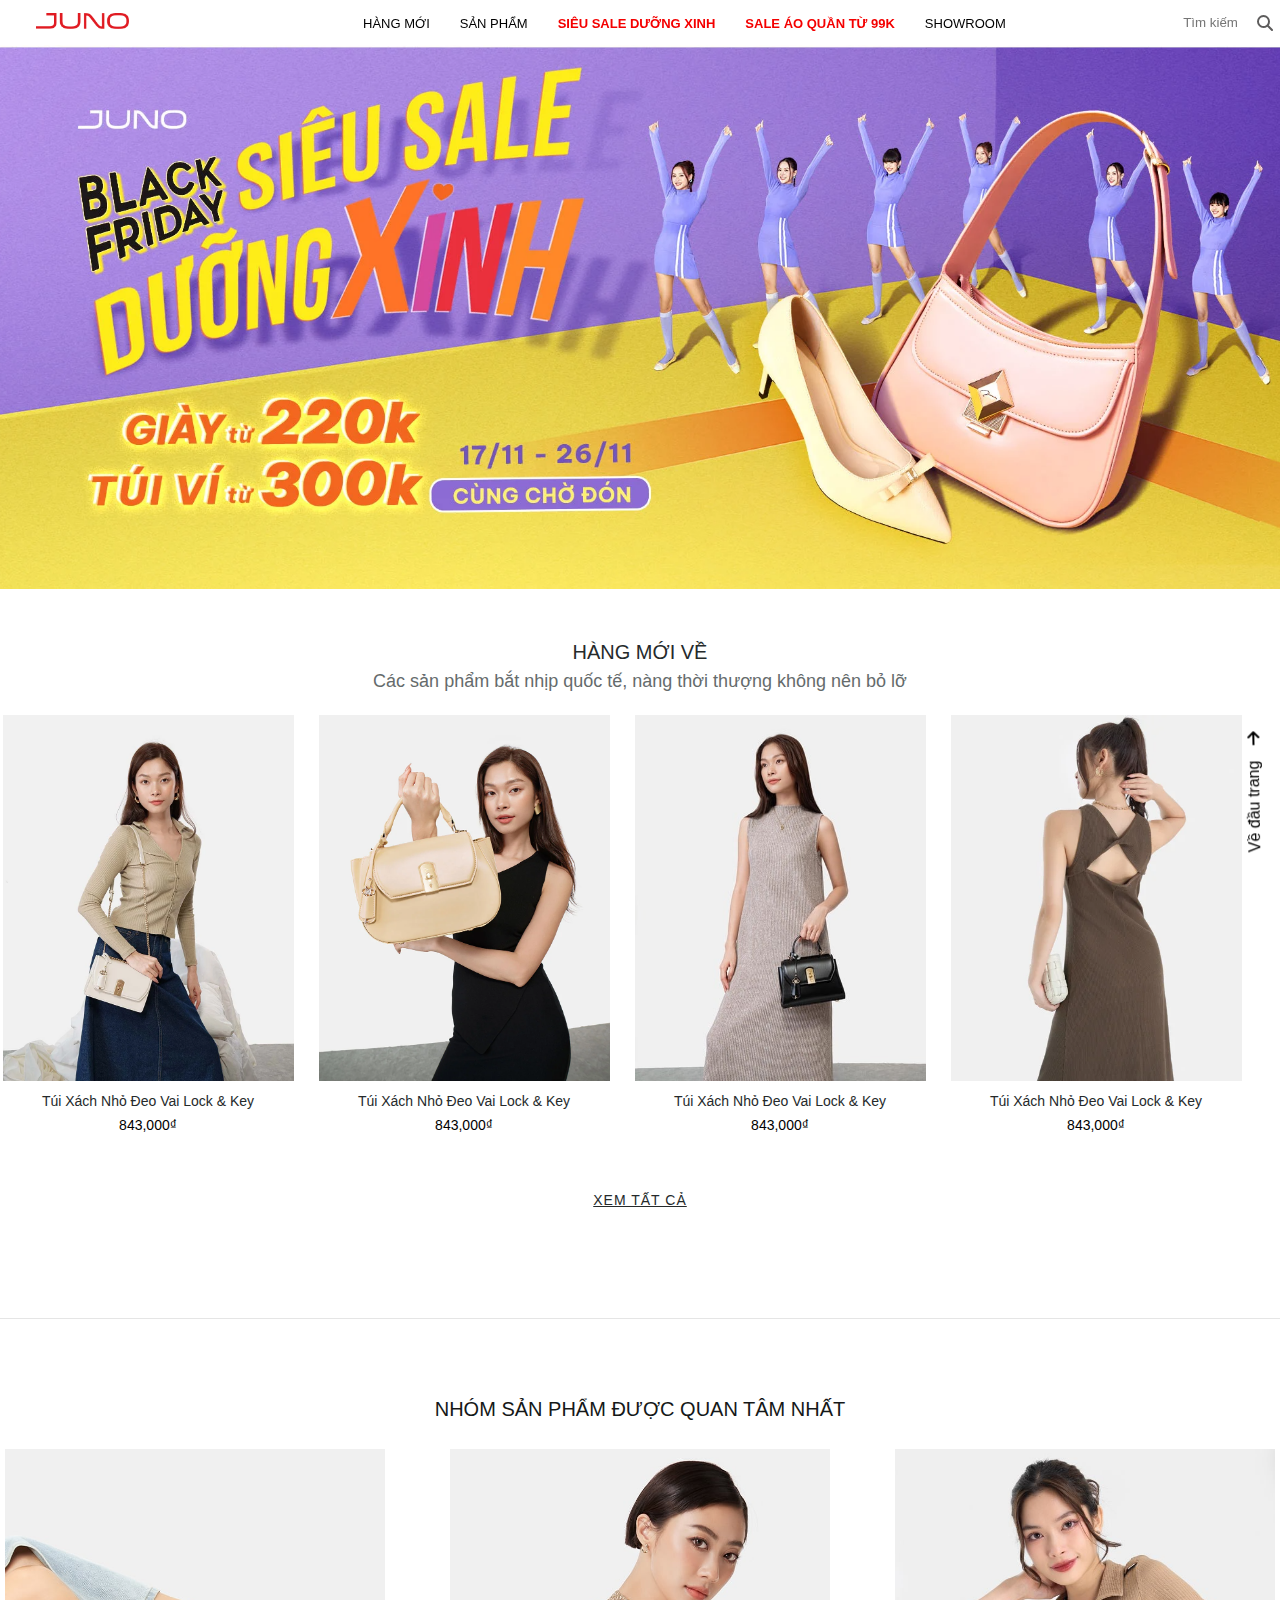
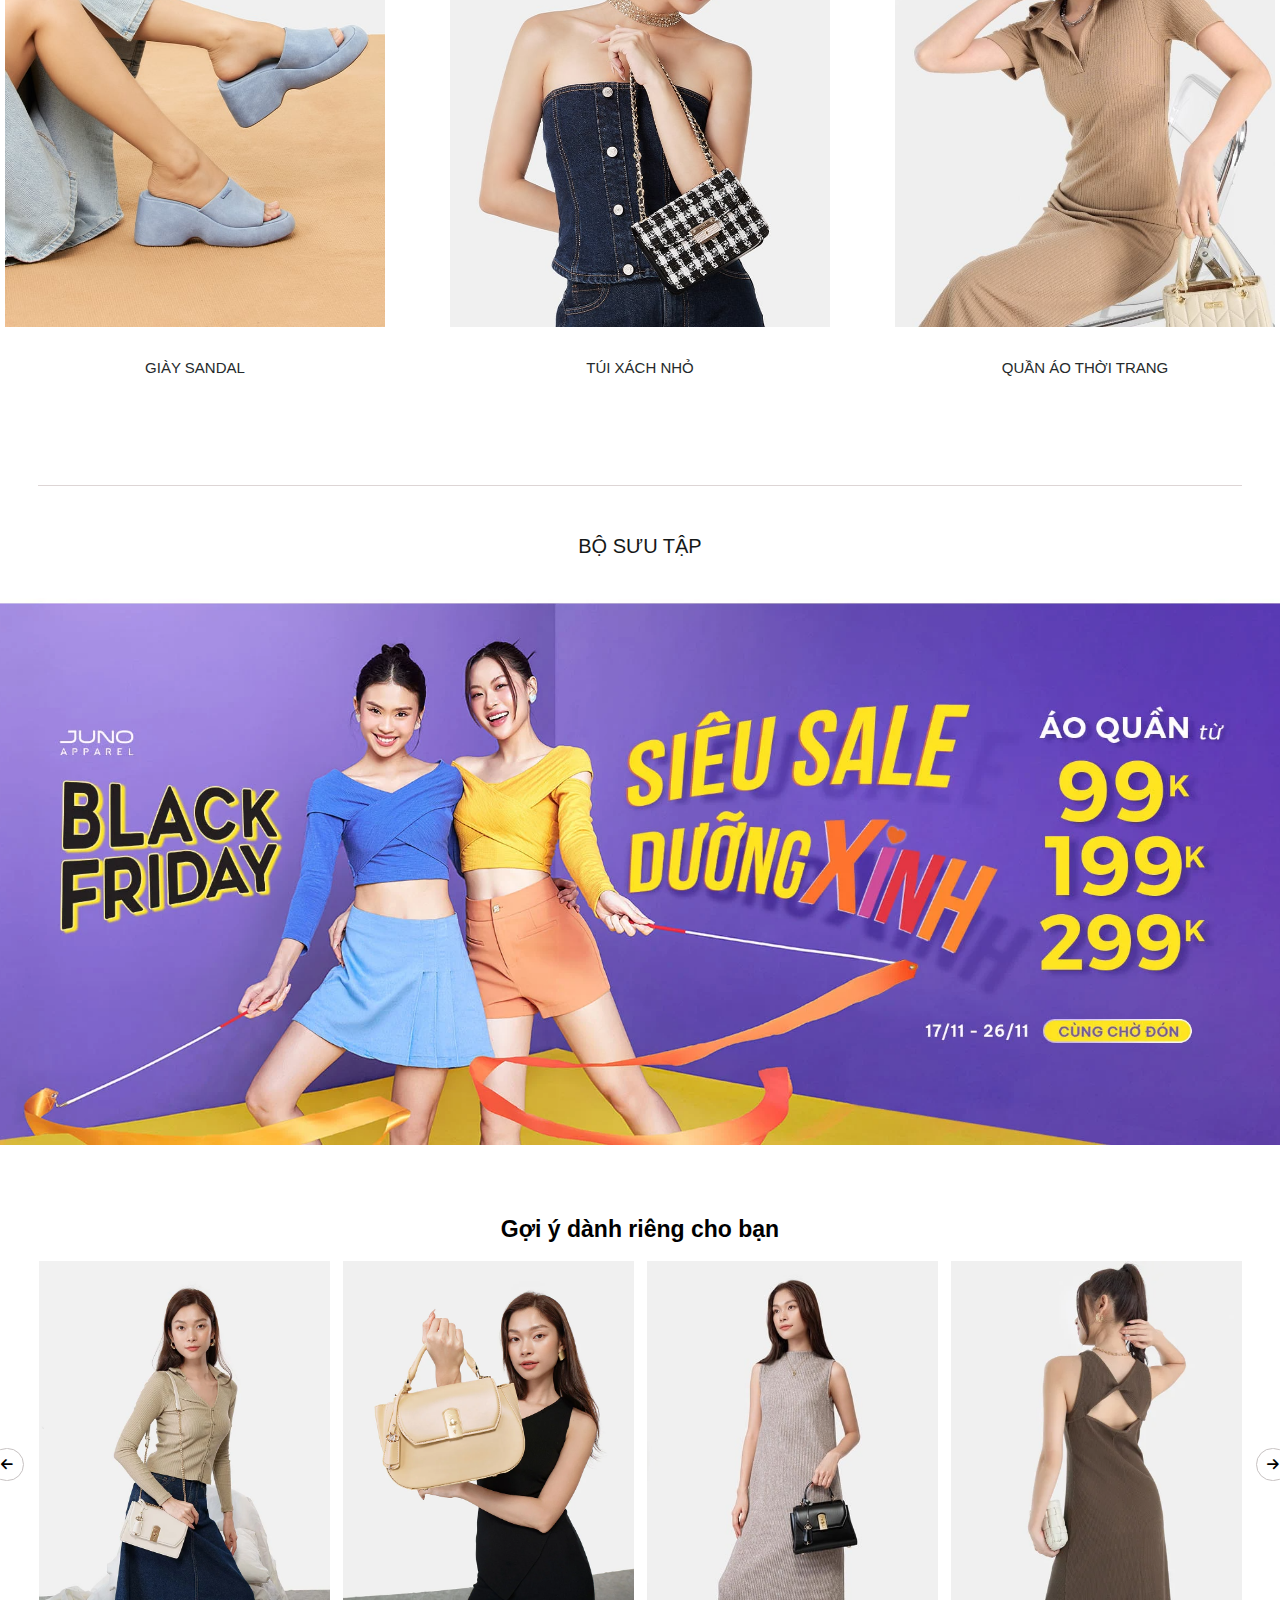
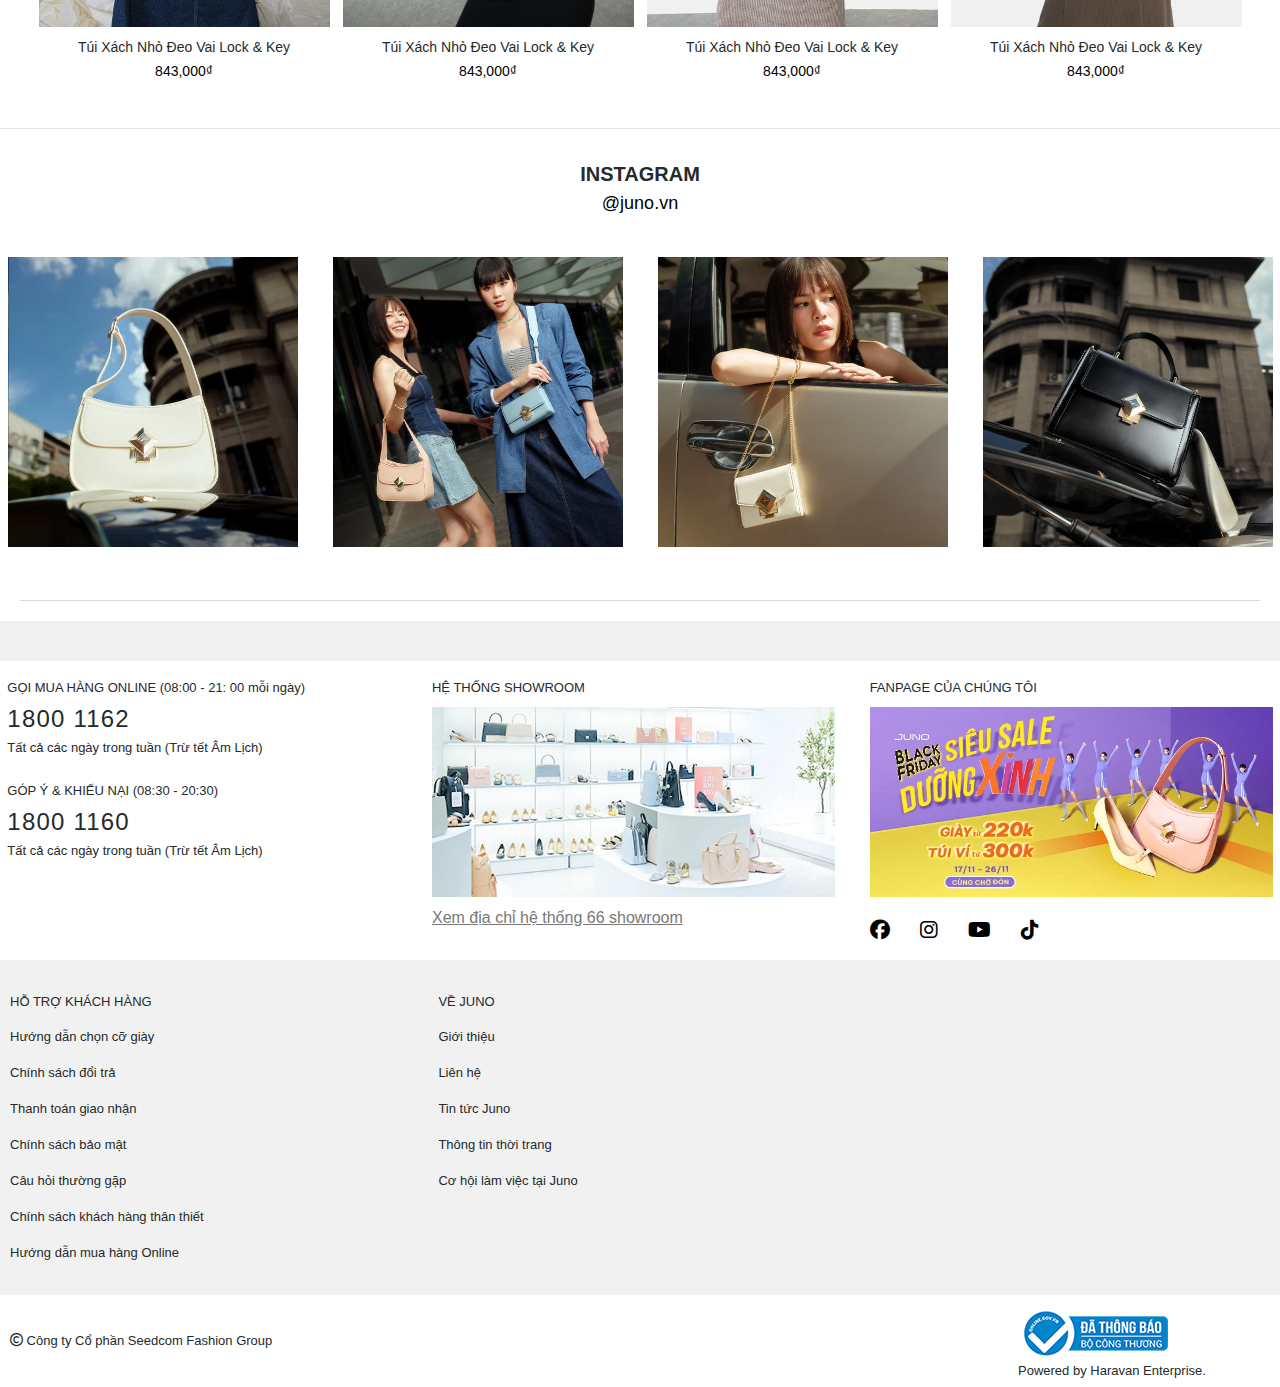
<file: index.html>
<!DOCTYPE html>
<html lang="en">

<head>
    <meta charset="UTF-8">
    <meta name="viewport" content="width=device-width, initial-scale=1.0">
    <link rel="stylesheet" href="public/css/reset.css">
    <link rel="stylesheet" href="public/css/global.css">
    <link rel="stylesheet" href="public/css/style.css">
    <script src="public/js/jquery.js"></script>
    <link rel="stylesheet" href="https://cdnjs.cloudflare.com/ajax/libs/font-awesome/6.4.2/css/all.min.css" />
    <title>Juno.vn</title>

</head>

<body>
    <div id="app">
        <div id="wp-header">
            <header class="d-flex container">
                <div class="logo-header">
                    <a href="index.html"><img src="public/image/logo.png" alt=""></a>
                </div>
                <menu>
                    <ul class="menu d-flex">
                        <li class="menu-item">
                            <a href="https://juno.vn/collections/giay?itm_source=homepage&itm_medium=menu&itm_campaign=normal&itm_content=giay&view=1"
                                class="menu-link">
                                Hàng mới
                            </a>
                        </li>
                        <li class="menu-item">
                            <a href="https://juno.vn/collections/giay?itm_source=homepage&itm_medium=menu&itm_campaign=normal&itm_content=giay&view=1"
                                class="menu-link">
                                Sản phẩm
                            </a>
                            <div class="wp-sub-menu">
                                <div class="sub-menu">
                                    <ul>
                                        <li>GIÀY</li>
                                        <li>Giày cao gót</li>
                                        <li>Giày xăng đan</li>
                                        <li>Giày Sneakers</li>
                                        <li>Giày búp bê</li>
                                        <li>Dép guốc</li>
                                    </ul>
                                    <ul>
                                        <li>TÚI</li>
                                        <li>Túi cỡ nhỏ</li>
                                        <li>Túi cỡ trung</li>
                                        <li>Balo</li>
                                        <li>Ví - Clutch</li>
                                    </ul>
                                    <ul>
                                        <li>PHỤ KIỆN</li>
                                        <li>Mắt kính</li>
                                        <li>Vớ</li>
                                    </ul>
                                    <ul>
                                        <li>QUẦN ÁO </li>
                                        <li>Đầm & Jumpsuit</li>
                                        <li>Áo</li>
                                        <li>Quần</li>
                                        <li>Váy</li>
                                        <li>Khoác</li>
                                    </ul>
                                    <ul>
                                        <li>BỘ SƯU TẬP</li>
                                        <li>Panorama Diamond</li>
                                        <li>Panorama City</li>
                                        <li>Lady Moon</li>
                                        <li>Feelin Fall</li>
                                        <li>Take Me To Summer</li>
                                        <li>Color Your Life</li>
                                        <li>BST Túi Ngôn Tình</li>
                                        <li>Versatile Beauty</li>
                                        <li>Shake It Up</li>
                                        <li>JoyFul</li>
                                        <li>Unstoppable New Year</li>
                                        <li>Sun Moon</li>
                                    </ul>
                                </div>
                                <div class="footer-sub-menu">
                                    Miễn phí giao hàng toàn quốc với hóa đơn từ 300.000 đồng | Thời gian đổi trả sản
                                    phẩm lên đến 30 ngày
                                </div>
                            </div>
                        </li>
                        <li class="menu-item">
                            <a href="sale-giay.html" class="menu-link">
                                Siêu sale dưỡng xinh
                            </a>
                        </li>
                        <li class="menu-item">
                            <a href="sale-ao.html" class="menu-link">
                                Sale áo quần từ 99K
                            </a>
                        </li>
                        <li class="menu-item">
                            <a href="https://juno.vn/collections/giay?itm_source=homepage&itm_medium=menu&itm_campaign=normal&itm_content=giay&view=1"
                                class="menu-link">
                                Showroom
                            </a>
                        </li>
                    </ul>
                </menu>
                <div class="wp-form-search">
                    <input type="text" name="search" id="search" placeholder="Tìm kiếm">
                    <i class="fa-solid fa-magnifying-glass"></i>
                </div>
                <div class="wp-tools">
                    <a href="/login.html">
                        <i class="fa-solid fa-user"></i>
                    </a>
                    <a href="https://juno.vn/cart">
                        <i class="fa-solid fa-cart-shopping"></i>
                    </a>
                </div>
            </header>
        </div>
        <div class="wp-content">

            <section class="homepage-banner">
                <div class="slideshow-container">
                    <div class="slide-banner-homepage fade">
                        <a
                            href="https://juno.vn/collections/giay?itm_source=homepage&itm_medium=menu&itm_campaign=normal&itm_content=giay&view=1">
                            <img src="public/image/banner-home-1.png">
                        </a>
                    </div>

                    <div class="slide-banner-homepage fade">
                        <a
                            href="https://juno.vn/collections/giay?itm_source=homepage&itm_medium=menu&itm_campaign=normal&itm_content=giay&view=1">
                            <img src="public/image/banner-home-2.png">
                        </a>
                    </div>

                    <div style="text-align:center">
                        <span class="dot"></span>
                        <span class="dot"></span>
                        <span class="dot"></span>
                    </div>
                </div>
            </section>

            <section class="wp-new-products d-flex">

                <div class="title-new-product">
                    <h2>HÀNG MỚI VỀ</h2>
                    <p>Các sản phẩm bắt nhịp quốc tế, nàng thời thượng không nên bỏ lỡ</p>
                </div>

                <div class="wp-list-product">
                    <ul class="list-product d-flex">
                        <li class="product-item d-flex">
                            <a href="https://juno.vn/products/giay-cao-got-trang-tri-no">
                                <img src="public/image/demo-product-1.png" alt="" class="product-thumb">
                            </a>
                            <div class="sub-title">
                                <div class="product-name">
                                    Túi Xách Nhỏ Đeo Vai Lock & Key
                                </div>
                                <div class="price">
                                    843,000₫
                                </div>
                                <ul class="types-product">
                                    <li>
                                        <img src="public/image/type-1.png" alt="">
                                    </li>
                                    <li>
                                        <img src="public/image/type-2.png" alt="">
                                    </li>
                                    <li>
                                        <img src="public/image/type-3.png" alt="">
                                    </li>
                                </ul>
                                <div class="buy-now"><a href="">MUA NGAY</a></div>
                            </div>
                            <div class="new-product-ab">Hàng mới</div>
                        </li>
                        <li class="product-item d-flex">
                            <a href="https://juno.vn/products/giay-cao-got-trang-tri-no">
                                <img src="public/image/demo-product-2.png" alt="" class="product-thumb">
                            </a>
                            <div class="sub-title">
                                <div class="product-name">
                                    Túi Xách Nhỏ Đeo Vai Lock & Key
                                </div>
                                <div class="price">
                                    843,000₫
                                </div>
                                <ul class="types-product">
                                    <li>
                                        <img src="public/image/type-1.png" alt="">
                                    </li>
                                    <li>
                                        <img src="public/image/type-2.png" alt="">
                                    </li>
                                    <li>
                                        <img src="public/image/type-3.png" alt="">
                                    </li>
                                </ul>
                                <div class="buy-now"><a href="">MUA NGAY</a></div>
                            </div>
                            <div class="new-product-ab">Hàng mới</div>
                        </li>
                        <li class="product-item d-flex">
                            <a href="https://juno.vn/products/giay-cao-got-trang-tri-no">
                                <img src="public/image/demo-product-3.png" alt="" class="product-thumb">
                            </a>
                            <div class="sub-title">
                                <div class="product-name">
                                    Túi Xách Nhỏ Đeo Vai Lock & Key
                                </div>
                                <div class="price">
                                    843,000₫
                                </div>
                                <ul class="types-product">
                                    <li>
                                        <img src="public/image/type-1.png" alt="">
                                    </li>
                                    <li>
                                        <img src="public/image/type-2.png" alt="">
                                    </li>
                                    <li>
                                        <img src="public/image/type-3.png" alt="">
                                    </li>
                                </ul>
                                <div class="buy-now"><a href="">MUA NGAY</a></div>
                            </div>

                            <div class="new-product-ab">Hàng mới</div>
                        </li>
                        <li class="product-item d-flex">
                            <a href="https://juno.vn/products/giay-cao-got-trang-tri-no">
                                <img src="public/image/demo-product-4.png" alt="" class="product-thumb">
                            </a>
                            <div class="sub-title">
                                <div class="product-name">
                                    Túi Xách Nhỏ Đeo Vai Lock & Key
                                </div>
                                <div class="price">
                                    843,000₫
                                </div>
                                <ul class="types-product">
                                    <li>
                                        <img src="public/image/type-1.png" alt="">
                                    </li>
                                    <li>
                                        <img src="public/image/type-2.png" alt="">
                                    </li>
                                    <li>
                                        <img src="public/image/type-3.png" alt="">
                                    </li>
                                </ul>
                                <div class="buy-now"><a href="">MUA NGAY</a></div>
                            </div>
                            <div class="new-product-ab">Hàng mới</div>
                        </li>
                    </ul>
                </div>
                <div class="btn-view-all">
                    <a href="">Xem tất cả</a>
                </div>
            </section>

            <section class="wp-interest-products d-flex">
                <div class="title-interest">
                    <h2>NHÓM SẢN PHẨM ĐƯỢC QUAN TÂM NHẤT</h2>
                </div>
                <ul class="list-interest-products d-flex">
                    <li class="item-interest-products">
                        <a href="">
                            <img src="public/image/giay-sandal.png" alt="">
                        </a>
                        <div class="name">
                            GIÀY SANDAL
                        </div>
                    </li>
                    <li class="item-interest-products">
                        <a href="">
                            <img src="public/image/tui-xach-nho.png" alt="">
                        </a>
                        <div class="name">
                            TÚI XÁCH NHỎ
                        </div>
                    </li>
                    <li class="item-interest-products">
                        <a href="">
                            <img src="public/image/quan-ao-thoi-trang.png" alt="">
                        </a>
                        <div class="name">
                            QUẦN ÁO THỜI TRANG
                        </div>
                    </li>
                </ul>
            </section>

            <section class="collection">
                <h2>BỘ SƯU TẬP</h2>
                <a href=""><img src="public/image/banner-home-2.png" alt=""></a>
            </section>

            <section class="wp-new-products suggest d-flex">
                <div class="title-new-product suggest-title">
                    <h2>Gợi ý dành riêng cho bạn</h2>
                </div>

                <div class="wp-list-product">
                    <ul class="list-product d-flex">
                        <li class="product-item">
                            <a href="">
                                <img src="public/image/demo-product-1.png" alt="" class="product-thumb">
                            </a>
                            <div class="product-name">
                                Túi Xách Nhỏ Đeo Vai Lock & Key
                            </div>
                            <div class="price">
                                843,000₫
                            </div>
                            <ul class="types-product">
                                <li>
                                    <img src="public/image/type-1.png" alt="">
                                </li>
                                <li>
                                    <img src="public/image/type-2.png" alt="">
                                </li>
                                <li>
                                    <img src="public/image/type-3.png" alt="">
                                </li>
                            </ul>
                            <div class="buy-now"><a href="">Xem chi tiết</a></div>

                        </li>
                        <li class="product-item">
                            <a href="">
                                <img src="public/image/demo-product-2.png" alt="" class="product-thumb">
                            </a>
                            <div class="product-name">
                                Túi Xách Nhỏ Đeo Vai Lock & Key
                            </div>
                            <div class="price">
                                843,000₫
                            </div>
                            <ul class="types-product">
                                <li>
                                    <img src="public/image/type-1.png" alt="">
                                </li>
                                <li>
                                    <img src="public/image/type-2.png" alt="">
                                </li>
                                <li>
                                    <img src="public/image/type-3.png" alt="">
                                </li>
                            </ul>
                            <div class="buy-now"><a href="">Xem chi tiết</a></div>

                        </li>
                        <li class="product-item">
                            <a href="">
                                <img src="public/image/demo-product-3.png" alt="" class="product-thumb">
                            </a>
                            <div class="product-name">
                                Túi Xách Nhỏ Đeo Vai Lock & Key
                            </div>
                            <div class="price">
                                843,000₫
                            </div>
                            <ul class="types-product">
                                <li>
                                    <img src="public/image/type-1.png" alt="">
                                </li>
                                <li>
                                    <img src="public/image/type-2.png" alt="">
                                </li>
                                <li>
                                    <img src="public/image/type-3.png" alt="">
                                </li>
                            </ul>
                            <div class="buy-now"><a href="">Xem chi tiết</a></div>

                        </li>
                        <li class="product-item">
                            <a href="">
                                <img src="public/image/demo-product-4.png" alt="" class="product-thumb">
                            </a>
                            <div class="product-name">
                                Túi Xách Nhỏ Đeo Vai Lock & Key
                            </div>
                            <div class="price">
                                843,000₫
                            </div>
                            <ul class="types-product">
                                <li>
                                    <img src="public/image/type-1.png" alt="">
                                </li>
                                <li>
                                    <img src="public/image/type-2.png" alt="">
                                </li>
                                <li>
                                    <img src="public/image/type-3.png" alt="">
                                </li>
                            </ul>
                            <div class="buy-now"><a href="">Xem chi tiết</a></div>

                        </li>
                    </ul>

                </div>

                <div class="btn-next-prev">
                    <button class="btn-prev">
                        <i class="fa-solid fa-arrow-left"></i>
                    </button>
                    <button class="btn-next">
                        <i class="fa-solid fa-arrow-right"></i>
                    </button>
                </div>


            </section>

            <section class="instagram d-flex">
                <div class="head-ig">
                    <h2>INSTAGRAM</h2>
                    <p>@juno.vn</p>
                </div>
                <ul>
                    <li>
                        <a href="">
                            <img src="public/image/ig-1.png" alt="">
                        </a>
                    </li>
                    <li>
                        <a href="">
                            <img src="public/image/ig-2.png" alt="">
                        </a>
                    </li>
                    <li>
                        <a href="">
                            <img src="public/image/ig-3.png" alt="">
                        </a>
                    </li>
                    <li>
                        <a href="">
                            <img src="public/image/ig-4.png" alt="">
                        </a>
                    </li>
                </ul>
            </section>

        </div>
        <div id="wp-footer">
            <footer>
                <div class="head">

                </div>
                <div class="head-footer d-flex">
                    <div class="contact">
                        <ul>
                            <li>
                                <h3>GỌI MUA HÀNG ONLINE (08:00 - 21: 00 mỗi ngày)</h3>
                                <h1>1800 1162</h1>
                                <p>Tất cả các ngày trong tuần (Trừ tết Âm Lịch)</p>
                            </li>
                            <li>
                                <h3>GÓP Ý & KHIẾU NẠI (08:30 - 20:30)</h3>
                                <h1>1800 1160</h1>
                                <p>Tất cả các ngày trong tuần (Trừ tết Âm Lịch)</p>
                            </li>
                        </ul>
                    </div>
                    <div class="system">
                        <h2>HỆ THỐNG SHOWROOM</h2>
                        <a href=""><img src="public/image/he-thong-showroom.png" alt=""></a>
                        <a href="https://juno.vn/blogs/he-thong-cua-hang" target="_blank">Xem địa chỉ hệ thống 66
                            showroom</a>
                    </div>
                    <div class="fanpage">
                        <h2>FANPAGE CỦA CHÚNG TÔI</h2>
                        <a href=""><img src="public/image/fanpage-cua-chung-toi.png" alt=""></a>
                        <ul class="wp-social-media d-flex">
                            <li class="social-media-item"><a href="https://www.facebook.com/giayjuno" target="_blank">
                                    <i class="fa-brands fa-facebook"></i>
                                </a></li>
                            <li class="social-media-item"><a href="https://www.instagram.com/juno.vn/" target="_blank">
                                    <i class="fa-brands fa-instagram"></i>
                                </a></li>
                            <li class="social-media-item"><a href="https://www.youtube.com/user/JunoShoesVn"
                                    target="_blank">
                                    <i class="fa-brands fa-youtube"></i>
                                </a></li>
                            <li class="social-media-item"><a href="https://www.tiktok.com/@junoofficial"
                                    target="_blank">
                                    <i class="fa-brands fa-tiktok"></i>
                                </a></li>
                        </ul>
                    </div>
                </div>
                <div class="wp-body-footer">
                    <div class="body-footer container d-flex">
                        <div class="support">
                            <h2>HỖ TRỢ KHÁCH HÀNG</h2>
                            <ul class="d-flex">
                                <li><a href="">
                                        Hướng dẫn chọn cỡ giày</a></li>
                                <li><a href="">Chính sách đổi trả</a></li>
                                <li><a href="">Thanh toán giao nhận</a></li>
                                <li><a href=""> Chính sách bảo mật</a></li>
                                <li><a href="">Câu hỏi thường gặp</a></li>
                                <li><a href="">Chính sách khách hàng thân thiết</a></li>
                                <li><a href="">Hướng dẫn mua hàng Online</a></li>
                            </ul>
                        </div>
                        <div class="about">
                            <h2>VỀ JUNO</h2>
                            <ul class="d-flex">
                                <li><a href="">Giới thiệu</a></li>
                                <li><a href="">Liên hệ</a></li>
                                <li><a href="">Tin tức Juno</a></li>
                                <li><a href="">Thông tin thời trang</a></li>
                                <li><a href="">Cơ hội làm việc tại Juno</a></li>
                            </ul>
                        </div>
                        <div></div>
                    </div>
                </div>
                <div class="wp-copyright d-flex">
                    <div class="copyright">
                        <i class="fa-regular fa-copyright"></i>
                        Công ty Cổ phần Seedcom Fashion Group
                    </div>
                    <div class="certification">
                        <a href=""><img src="public/image/chung-chi.png" alt=""></a>
                        Powered by Haravan Enterprise.
                    </div>
                </div>
            </footer>
        </div>
        <div id="btn-top">
            <div>Về đầu trang</div>
            <i class="fa-solid fa-arrow-right"></i>
        </div>
        <script>
            //  SCROLL TOP
            $(window).scroll(function () {
                if ($(this).scrollTop() != 0) {
                    $('#btn-top').stop().fadeIn(150);
                } else {
                    $('#btn-top').stop().fadeOut(150);
                }
            });
            $('#btn-top').click(function () {
                $('body,html').stop().animate({ scrollTop: 0 }, 800);
            });
        </script>
    </div>

    <script src="./public/js/app.js"></script>
</body>

</html>
</file>
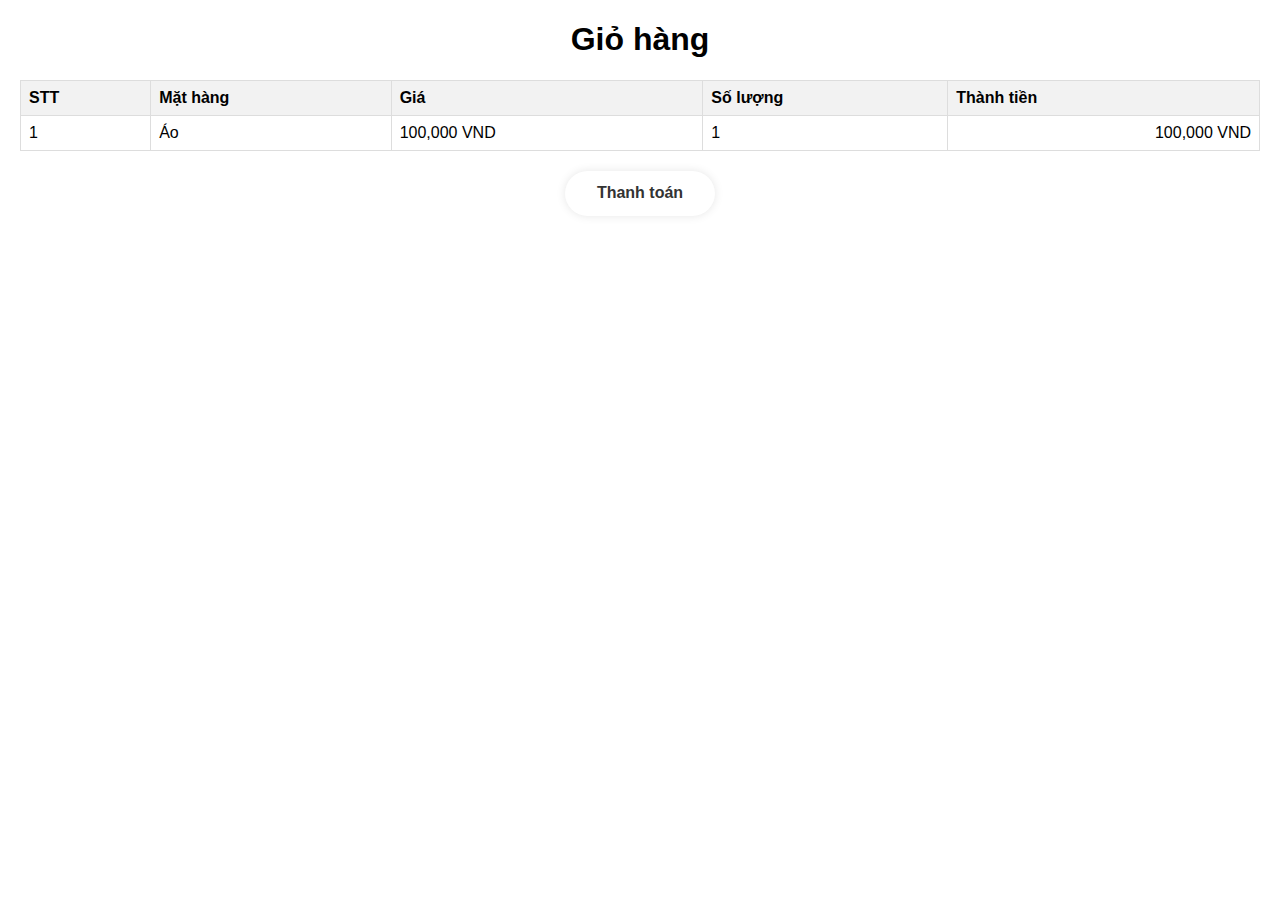
<file: formBuy.html>
<!DOCTYPE html>
<html lang="en">
<head>
    <meta charset="UTF-8">
    <meta name="viewport" content="width=device-width, initial-scale=1.0">
    <title>Shopping Cart</title>
    <style>
        body {
            font-family: 'Arial', sans-serif;
            margin: 20px;
        }

        h1 {
            text-align: center;
        }

        table {
            width: 100%;
            border-collapse: collapse;
            margin-top: 20px;
        }

        th, td {
            border: 1px solid #dddddd;
            text-align: left;
            padding: 8px;
        }

        th {
            background-color: #f2f2f2;
        }

        td:last-child {
            text-align: right;
        }

        .btn-container {
            text-align: center;
            margin-top: 20px;
        }

        .btn {
            width: 150px; 
            height: 45px;
            background: #fff;
            border: none;
            outline: none;
            border-radius: 40px;
            box-shadow: 0 0 10px rgba(0, 0, 0, .1);
            cursor: pointer;
            font-size: 16px;
            color: #333;
            font-weight: 600;
        }
    </style>
</head>
<body>
    <h1>Giỏ hàng</h1>
    <table>
        <tr>
            <th>STT</th>
            <th>Mặt hàng</th>
            <th>Giá</th>
            <th>Số lượng</th>
            <th>Thành tiền</th>
        </tr>
        <tr>
            <td>1</td>
            <td>Áo</td>
            <td>100,000 VND</td>
            <td>1</td>
            <td>100,000 VND</td>
        </tr>
    </table>

    <div class="btn-container">
        <button type="button" class="btn">Thanh toán</button>
    </div>
    
    <script>
    </script>
</body>
</html>
</file>
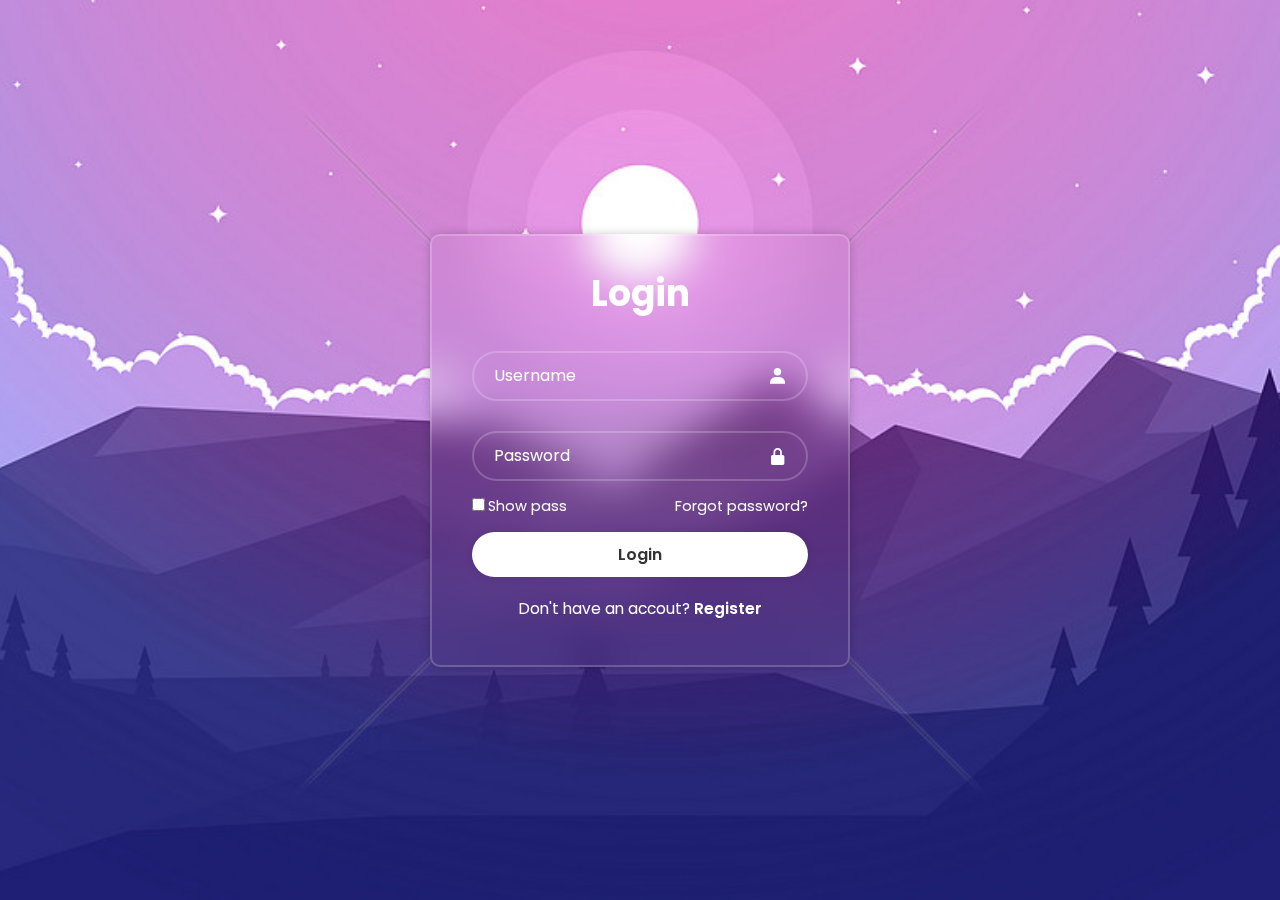
<file: login.html>
<!DOCTYPE html>
<html lang="en">
<head>
    <meta charset="UTF-8">
    <meta name="viewport" content="width=device-width, initial-scale=1.0">
    <title>Login</title>
    <link rel="stylesheet" href="public/css/login.css">
    <link href='https://unpkg.com/boxicons@2.1.4/css/boxicons.min.css' rel='stylesheet'>

</head>
<body>
    <div class="wrapper">
        <form action="">
            <h1>Login</h1>
            <div class="input-box">
                <input type="text" placeholder="Username" required>
                <i class='bx bxs-user'></i>
            </div>
            <div class="input-box">
                <input type="password" placeholder="Password" id="passwordInput" required>
                <i class='bx bxs-lock-alt'></i>

            </div>

            <div class="remember-forgot">
                <label for=""> <input type="checkbox" onchange="togglePasswordVisibility()">Show pass</label>
                <a href="#">Forgot password?</a>
            </div>

            <button type="submit" class="btn">Login</button>

            <div class="register-link">
                <p>Don't have an accout? <a href="/register.html" > Register</a></p>

            </div>
        </form>
    </div>
</body>
<script>
    function togglePasswordVisibility() {
        var passwordInput = document.getElementById('passwordInput');
        passwordInput.type = (passwordInput.type === 'password') ? 'text' : 'password';
    }

</script>
</html>
</file>
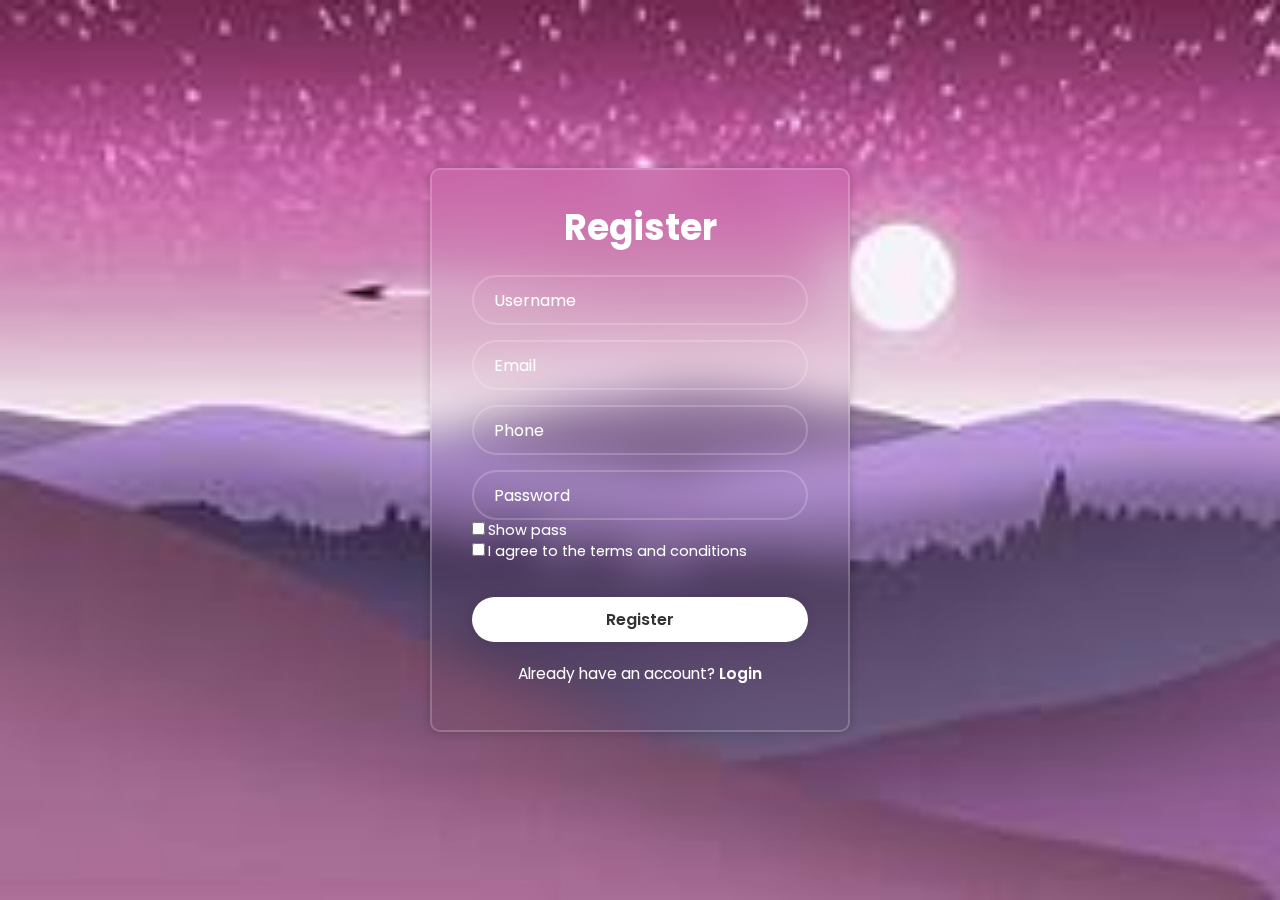
<file: register.html>
<!DOCTYPE html>
<html lang="en">
<head>
    <meta charset="UTF-8">
    <meta name="viewport" content="width=device-width, initial-scale=1.0">
    <title>Register</title>
    <link rel="stylesheet" href="https://fonts.googleapis.com/css2?family=Poppins:wght@100;200;300;400;500;600;700;800;900&display=swap">
    <style>
        * {
            margin: 0;
            padding: 0;
            box-sizing: border-box;
            font-family: "Poppins", sans-serif;
        }

        body {
            display: flex;
            justify-content: center;
            align-items: center;
            min-height: 100vh;
            background: url('/public/image/th.jpg') no-repeat;
            background-size: cover;
            background-position: center;
        }

        .wrapper {
            position: relative;
            width: 420px;
            background: transparent;
            border: 2px solid rgba(255, 255, 255, .2);
            backdrop-filter: blur(20px);
            box-shadow: 0 0 10px rgb(0 , 0, 0, .2);
            color: #fff;
            border-radius: 10px;
            padding: 30px 40px;
        }

        .wrapper h1 {
            font-size: 36px;
            text-align: center;
            margin-bottom: 20px;
        }

        .wrapper .input-box {
            width: 100%;
            height: 50px;
            margin: 15px 0;
            position: relative;
        }

        .input-box input {
            width: 100%;
            height: 100%;
            background: transparent;
            border: none;
            outline: none;
            border: 2px solid rgba(255, 255, 255, .2);
            border-radius: 40px;
            font-size: 16px;
            color: #fff;
            padding: 20px 45px 20px 20px;
        }

        .input-box input::placeholder {
            color: #fff;
        }

        .input-box i {
            position: absolute;
            right: 20px;
            top: 50%;
            transform: translateY(-50%);
            font-size: 20px;
            cursor: pointer;
        }

        .wrapper .remember-forgot {
            display: flex;
            justify-content: space-between;
            font-size: 14.5px;
            margin: -15px 0 15px;
        }

        .remember-forgot label input {
            accent-color: #fff;
            margin-right: 3px;
        }

        .remember-forgot a {
            color: #fff;
            text-decoration: none;
        }

        .remember-forgot a:hover {
            text-decoration: underline;
        }

        .wrapper .btn {
            width: 100%;
            height: 45px;
            background: #fff;
            border: none;
            outline: none;
            border-radius: 40px;
            box-shadow:  0 0 10px rgba(0, 0, 0, .1);
            cursor: pointer;
            font-size: 16px;
            color: #333;
            font-weight: 600;
            margin-top: 20px;
        }

        .wrapper .register-link {
            font-size: 15.5px;
            text-align: center;
            margin: 20px 0 15px;
        }

        .register-link p a {
            color: #fff;
            text-decoration: none;
            font-weight: 600;
        }

        .register-link p a:hover {
            text-decoration: underline;
        }

    </style>
</head>
<body>
    <div class="wrapper">
        <h1>Register</h1>
        <form action="#" onsubmit="return validateForm()">
            <div class="input-box">
                <input type="text" placeholder="Username" required>
                <i class="bx bxs-user"></i>
            </div>

            <div class="input-box">
                <input type="email" placeholder="Email" required>
                <i class="bx bxs-envelope"></i>
            </div>

            <div class="input-box">
                <input type="tel" placeholder="Phone" id="phone">
                <i class="bx bxs-phone"></i>
            </div>
            
            <div class="input-box show-password">
                <input type="password" id="password" placeholder="Password" required>
            </div>

            <div class="remember-forgot">
                <label for=""> <input type="checkbox" onchange="togglePasswordVisibility()">Show pass</label>
            </div>

            <div class="remember-forgot">
                <label for="agreeCheckbox">
                    <input type="checkbox" id="agreeCheckbox" required>I agree to the terms and conditions
                </label>
            </div>

            <button type="submit" class="btn">Register</button>

            <div class="register-link">
                <p>Already have an account? <a href="/login.html">Login</a></p>
            </div>
        </form>
    </div>

    <script>
        var passwordInput = document.getElementById('password');
        var phoneInput = document.getElementById('phone');

        function togglePasswordVisibility() {
            passwordInput.type = (passwordInput.type === 'password') ? 'text' : 'password';
        }

        function validateForm() {
            // Kiểm tra định dạng số điện thoại
            var phoneRegex = /^\d{10}$/; // Ví dụ: 10 chữ số
            if (!phoneRegex.test(phoneInput.value)) {
                alert("Vui lòng nhập số điện thoại hợp lệ (ví dụ: 0123456789)");
                return false;
            }
            return true;
        }

        function registerUser() {
            // Kiểm tra định dạng số điện thoại
            var phoneRegex = /^\d{10}$/; // Ví dụ: 10 chữ số

            if (!phoneRegex.test(phoneInput.value)) {
                alert("Vui lòng nhập số điện thoại hợp lệ (ví dụ: 1234567890)");
                return false;
            }
                alert("Đăng ký thành công!");
            return true;
        }
    </script>

</body>
</html>
</file>
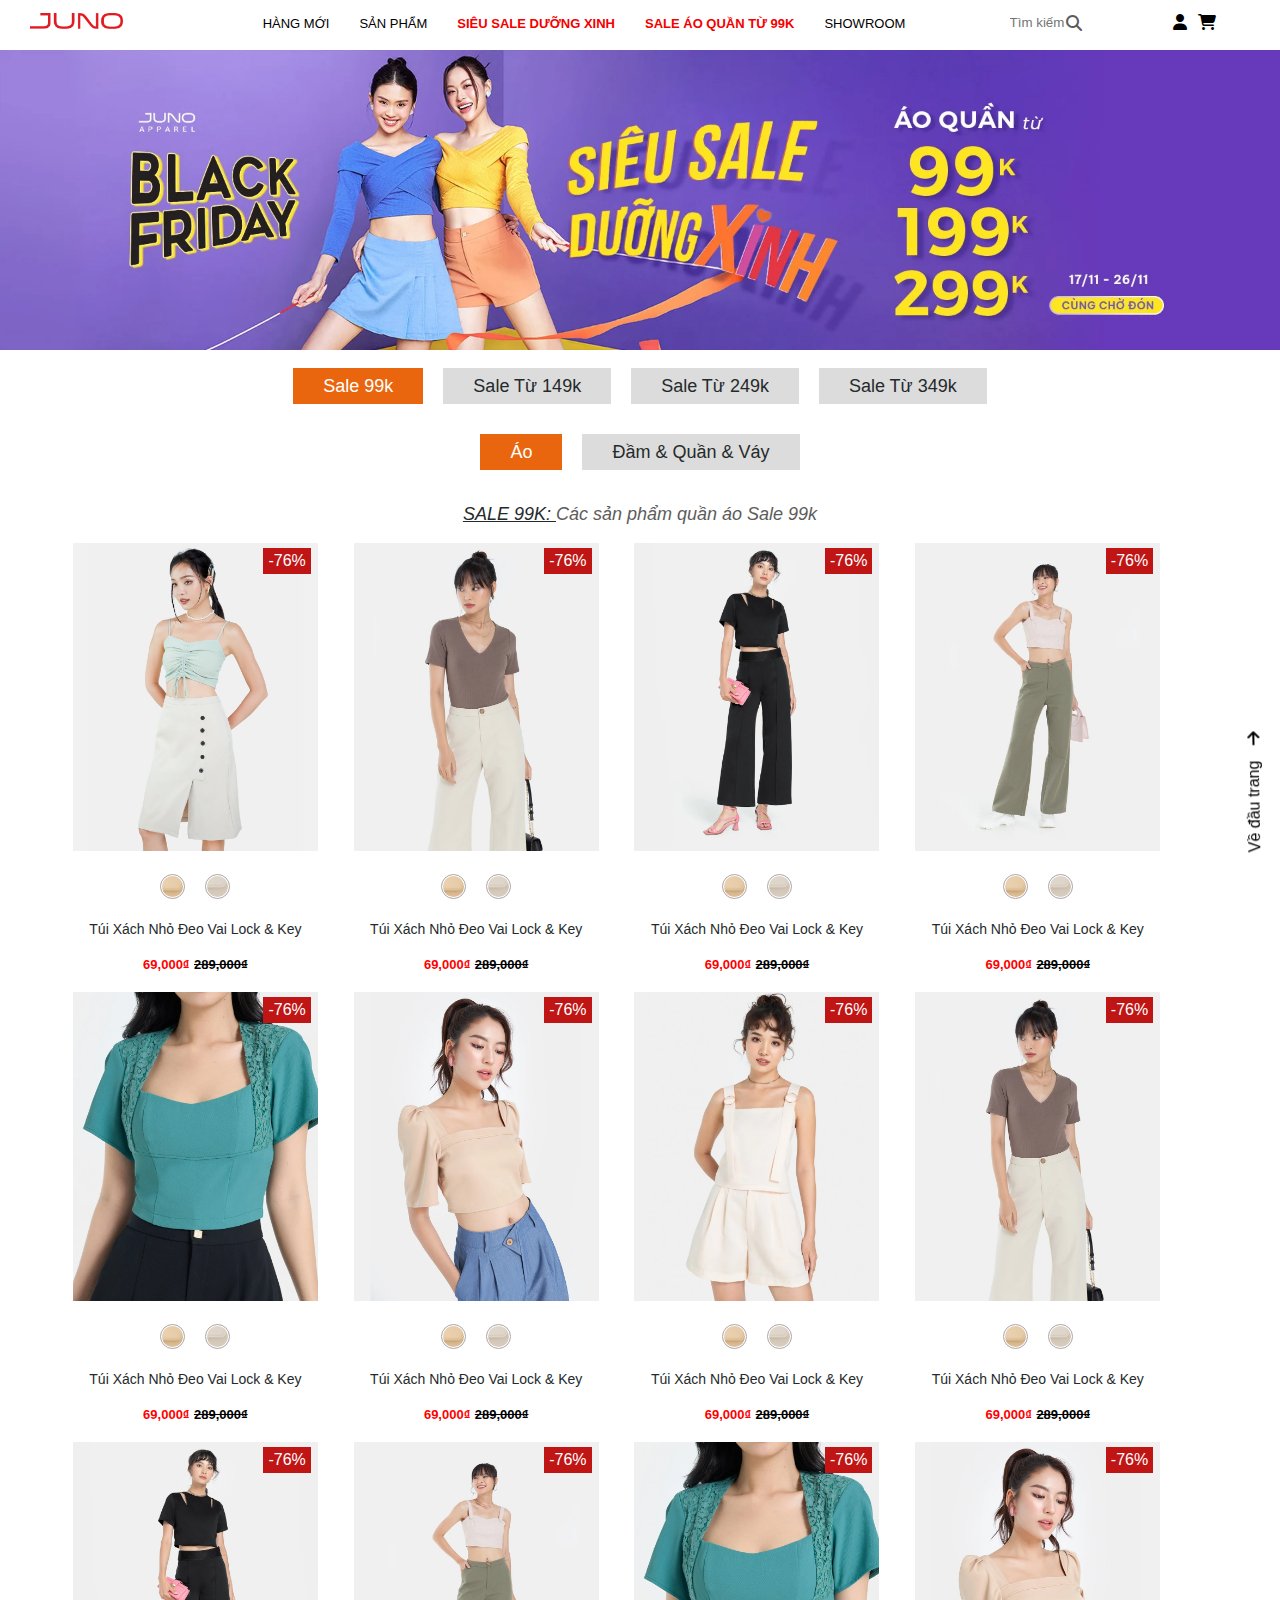
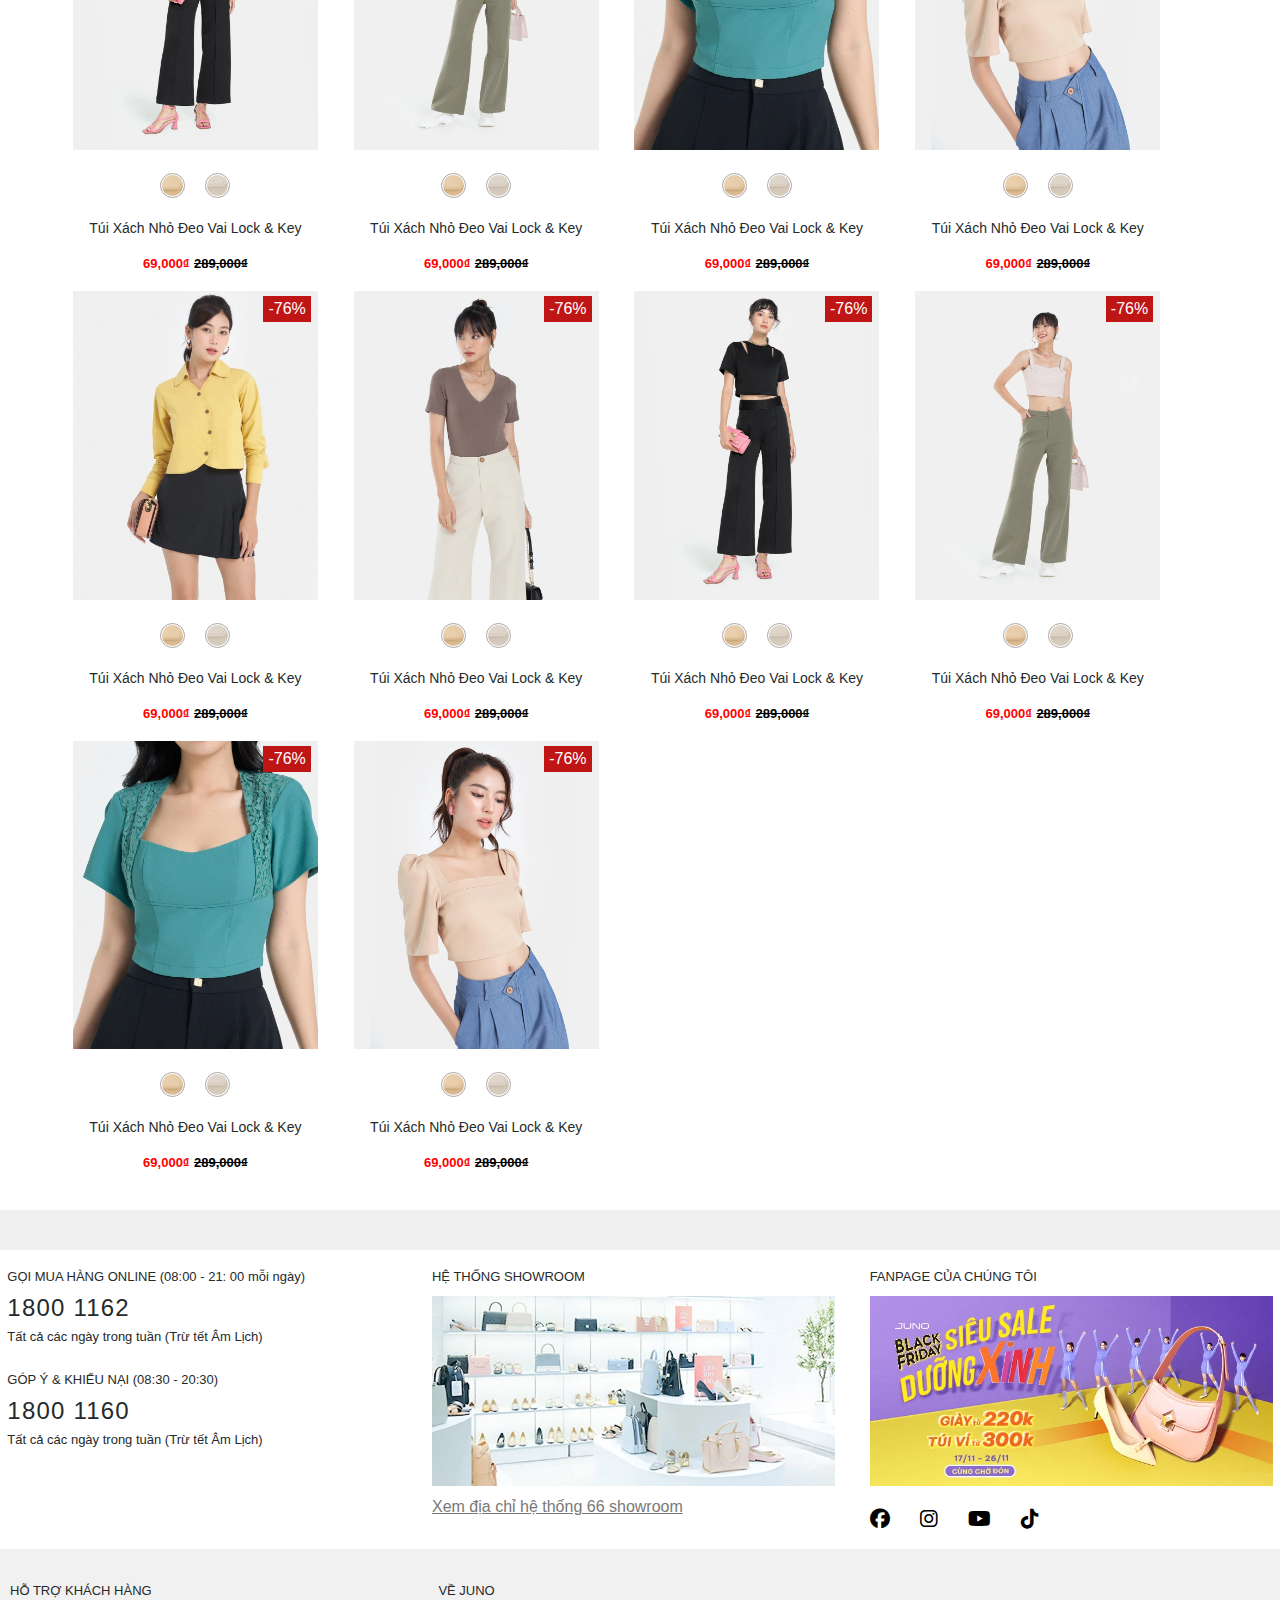
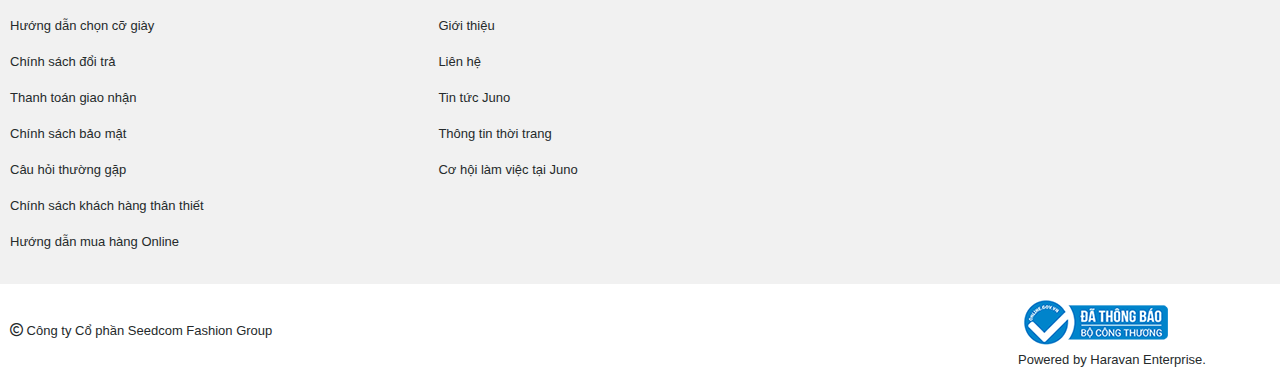
<file: sale-do.html>
<!DOCTYPE html>
<html lang="en">

<head>
    <meta charset="UTF-8">
    <meta name="viewport" content="width=device-width, initial-scale=1.0">
    <link rel="stylesheet" href="public/css/reset.css">
    <link rel="stylesheet" href="public/css/global.css">
    <link rel="stylesheet" href="public/css/style.css">
    <script src="public/js/jquery.js"></script>
    <link rel="stylesheet" href="https://cdnjs.cloudflare.com/ajax/libs/font-awesome/6.4.2/css/all.min.css" />
    <title>Juno.vn</title>
</head>

<body>
    <div id="app">
        <div id="wp-header" class="container">
            <header class="d-flex">
                <div class="logo-header">
                    <a href="index.html"><img src="public/image/logo.png" alt=""></a>
                </div>
                <menu>
                    <ul class="menu d-flex">
                        <li class="menu-item">
                            <a href="#" class="menu-link">
                                Hàng mới
                            </a>
                        </li>
                        <li class="menu-item">
                            <a href="#" class="menu-link">
                                Sản phẩm
                            </a>
                            <div class="wp-sub-menu">
                                <div class="sub-menu">
                                    <ul>
                                        <li>GIÀY</li>
                                        <li>Giày cao gót</li>
                                        <li>Giày xăng đan</li>
                                        <li>Giày Sneakers</li>
                                        <li>Giày búp bê</li>
                                        <li>Dép guốc</li>
                                    </ul>
                                    <ul>
                                        <li>TÚI</li>
                                        <li>Túi cỡ nhỏ</li>
                                        <li>Túi cỡ trung</li>
                                        <li>Balo</li>
                                        <li>Ví - Clutch</li>
                                    </ul>
                                    <ul>
                                        <li>PHỤ KIỆN</li>
                                        <li>Mắt kính</li>
                                        <li>Vớ</li>
                                    </ul>
                                    <ul>
                                        <li>QUẦN ÁO </li>
                                        <li>Đầm & Jumpsuit</li>
                                        <li>Áo</li>
                                        <li>Quần</li>
                                        <li>Váy</li>
                                        <li>Khoác</li>
                                    </ul>
                                    <ul>
                                        <li>BỘ SƯU TẬP</li>
                                        <li>Panorama Diamond</li>
                                        <li>Panorama City</li>
                                        <li>Lady Moon</li>
                                        <li>Feelin Fall</li>
                                        <li>Take Me To Summer</li>
                                        <li>Color Your Life</li>
                                        <li>BST Túi Ngôn Tình</li>
                                        <li>Versatile Beauty</li>
                                        <li>Shake It Up</li>
                                        <li>JoyFul</li>
                                        <li>Unstoppable New Year</li>
                                        <li>Sun Moon</li>
                                    </ul>
                                </div>
                                <div class="footer-sub-menu">
                                    Miễn phí giao hàng toàn quốc với hóa đơn từ 300.000 đồng | Thời gian đổi trả sản
                                    phẩm lên đến 30 ngày
                                </div>
                            </div>
                        </li>
                        <li class="menu-item">
                            <a href="sale-giay.html" class="menu-link">
                                Siêu sale dưỡng xinh
                            </a>
                        </li>
                        <li class="menu-item">
                            <a href="sale-do.html" class="menu-link">
                                Sale áo quần từ 99K
                            </a>
                        </li>
                        <li class="menu-item">
                            <a href="#" class="menu-link">
                                Showroom
                            </a>
                        </li>
                    </ul>
                </menu>
                <div class="wp-form-search">
                    <input type="text" name="search" id="search" placeholder="Tìm kiếm">
                    <i class="fa-solid fa-magnifying-glass"></i>
                </div>
                <div class="wp-tools">
                    <a href="/login.html">
                        <i class="fa-solid fa-user"></i>
                    </a>
                    <a href="https://juno.vn/cart">
                        <i class="fa-solid fa-cart-shopping"></i>
                    </a>
                </div>
            </header>
        </div>
        <div class="wp-content">

            <section class="homepage-banner shirt">
                <div class="slideshow-container">
                    <div class="slide-banner-homepage fade">
                        <a href="">
                            <img src="public/image/banner-ao.png">
                        </a>
                    </div>
                </div>
            </section>

            <section class="wp-sale d-flex">
                <ul class="list-sale">
                    <li class="item-sale">
                        <a href="">Sale 99k</a>
                    </li>
                    <li class="item-sale">
                        <a href="">Sale Từ 149k</a>
                    </li>
                    <li class="item-sale">
                        <a href="">Sale Từ 249k</a>
                    </li>
                    <li class="item-sale">
                        <a href="">Sale Từ 349k</a>
                    </li>
                </ul>
            </section>

            <section class="wp-category d-flex">
                <ul class="list-category">
                    <li class="cat-item">
                        <a href="">Áo</a>
                    </li>
                    <li class="cat-item">
                        <a href="">Đầm & Quần & Váy</a>
                    </li>
                </ul>
            </section>

            <section class="collection-shirt d-flex">
                <div class="title-collection-shirt">
                    <h2>
                        <span>SALE 99K: </span>
                        Các sản phẩm quần áo Sale 99k</h2>
                </div>

                <div class="wp-list-product-collection d-flex">

                    <ul class="list-product-collection d-flex">

                        <li class="product-coll-item d-flex">
                            <a href="">
                                <img src="public/image/demo-ao-1.png" alt="" class="product-coll-thumb">
                            </a>
                            <ul class="types-coll-product">
                                <li>
                                    <img src="public/image/type-1.png" alt="">
                                </li>
                                <li>
                                    <img src="public/image/type-2.png" alt="">
                                </li>
                            </ul>
                            <div class="product-coll-name">
                                Túi Xách Nhỏ Đeo Vai Lock & Key
                            </div>
                            <div class="price-coll">
                                <span class="new-price">69,000₫</span>
                                <span class="old-price">289,000₫</span>
                            </div>
                            <div class="percent-discount">-76%</div>
                        </li>
                        <li class="product-coll-item d-flex">
                            <a href="">
                                <img src="public/image/demo-ao-2.png" alt="" class="product-coll-thumb">
                            </a>
                            <ul class="types-coll-product">
                                <li>
                                    <img src="public/image/type-1.png" alt="">
                                </li>
                                <li>
                                    <img src="public/image/type-2.png" alt="">
                                </li>
                            </ul>
                            <div class="product-coll-name">
                                Túi Xách Nhỏ Đeo Vai Lock & Key
                            </div>
                            <div class="price-coll">
                                <span class="new-price">69,000₫</span>
                                <span class="old-price">289,000₫</span>
                            </div>
                            <div class="percent-discount">-76%</div>
                        </li>
                        <li class="product-coll-item d-flex">
                            <a href="">
                                <img src="public/image/demo-ao-3.png" alt="" class="product-coll-thumb">
                            </a>
                            <ul class="types-coll-product">
                                <li>
                                    <img src="public/image/type-1.png" alt="">
                                </li>
                                <li>
                                    <img src="public/image/type-2.png" alt="">
                                </li>
                            </ul>
                            <div class="product-coll-name">
                                Túi Xách Nhỏ Đeo Vai Lock & Key
                            </div>
                            <div class="price-coll">
                                <span class="new-price">69,000₫</span>
                                <span class="old-price">289,000₫</span>
                            </div>
                            <div class="percent-discount">-76%</div>
                        </li>
                        <li class="product-coll-item d-flex">
                            <a href="">
                                <img src="public/image/demo-ao-4.png" alt="" class="product-coll-thumb">
                            </a>
                            <ul class="types-coll-product">
                                <li>
                                    <img src="public/image/type-1.png" alt="">
                                </li>
                                <li>
                                    <img src="public/image/type-2.png" alt="">
                                </li>
                            </ul>
                            <div class="product-coll-name">
                                Túi Xách Nhỏ Đeo Vai Lock & Key
                            </div>
                            <div class="price-coll">
                                <span class="new-price">69,000₫</span>
                                <span class="old-price">289,000₫</span>
                            </div>
                            <div class="percent-discount">-76%</div>
                        </li>
                        <li class="product-coll-item d-flex">
                            <a href="">
                                <img src="public/image/demo-ao-5.png" alt="" class="product-coll-thumb">
                            </a>
                            <ul class="types-coll-product">
                                <li>
                                    <img src="public/image/type-1.png" alt="">
                                </li>
                                <li>
                                    <img src="public/image/type-2.png" alt="">
                                </li>
                            </ul>
                            <div class="product-coll-name">
                                Túi Xách Nhỏ Đeo Vai Lock & Key
                            </div>
                            <div class="price-coll">
                                <span class="new-price">69,000₫</span>
                                <span class="old-price">289,000₫</span>
                            </div>
                            <div class="percent-discount">-76%</div>
                        </li>
                        <li class="product-coll-item d-flex">
                            <a href="">
                                <img src="public/image/demo-ao-6.png" alt="" class="product-coll-thumb">
                            </a>
                            <ul class="types-coll-product">
                                <li>
                                    <img src="public/image/type-1.png" alt="">
                                </li>
                                <li>
                                    <img src="public/image/type-2.png" alt="">
                                </li>
                            </ul>
                            <div class="product-coll-name">
                                Túi Xách Nhỏ Đeo Vai Lock & Key
                            </div>
                            <div class="price-coll">
                                <span class="new-price">69,000₫</span>
                                <span class="old-price">289,000₫</span>
                            </div>
                            <div class="percent-discount">-76%</div>
                        </li>
                        <li class="product-coll-item d-flex">
                            <a href="">
                                <img src="public/image/demo-ao-7.png" alt="" class="product-coll-thumb">
                            </a>
                            <ul class="types-coll-product">
                                <li>
                                    <img src="public/image/type-1.png" alt="">
                                </li>
                                <li>
                                    <img src="public/image/type-2.png" alt="">
                                </li>
                            </ul>
                            <div class="product-coll-name">
                                Túi Xách Nhỏ Đeo Vai Lock & Key
                            </div>
                            <div class="price-coll">
                                <span class="new-price">69,000₫</span>
                                <span class="old-price">289,000₫</span>
                            </div>
                            <div class="percent-discount">-76%</div>
                        </li>
                        <li class="product-coll-item d-flex">
                            <a href="">
                                <img src="public/image/demo-ao-2.png" alt="" class="product-coll-thumb">
                            </a>
                            <ul class="types-coll-product">
                                <li>
                                    <img src="public/image/type-1.png" alt="">
                                </li>
                                <li>
                                    <img src="public/image/type-2.png" alt="">
                                </li>
                            </ul>
                            <div class="product-coll-name">
                                Túi Xách Nhỏ Đeo Vai Lock & Key
                            </div>
                            <div class="price-coll">
                                <span class="new-price">69,000₫</span>
                                <span class="old-price">289,000₫</span>
                            </div>
                            <div class="percent-discount">-76%</div>
                        </li>
                        <li class="product-coll-item d-flex">
                            <a href="">
                                <img src="public/image/demo-ao-3.png" alt="" class="product-coll-thumb">
                            </a>
                            <ul class="types-coll-product">
                                <li>
                                    <img src="public/image/type-1.png" alt="">
                                </li>
                                <li>
                                    <img src="public/image/type-2.png" alt="">
                                </li>
                            </ul>
                            <div class="product-coll-name">
                                Túi Xách Nhỏ Đeo Vai Lock & Key
                            </div>
                            <div class="price-coll">
                                <span class="new-price">69,000₫</span>
                                <span class="old-price">289,000₫</span>
                            </div>
                            <div class="percent-discount">-76%</div>
                        </li>
                        <li class="product-coll-item d-flex">
                            <a href="">
                                <img src="public/image/demo-ao-4.png" alt="" class="product-coll-thumb">
                            </a>
                            <ul class="types-coll-product">
                                <li>
                                    <img src="public/image/type-1.png" alt="">
                                </li>
                                <li>
                                    <img src="public/image/type-2.png" alt="">
                                </li>
                            </ul>
                            <div class="product-coll-name">
                                Túi Xách Nhỏ Đeo Vai Lock & Key
                            </div>
                            <div class="price-coll">
                                <span class="new-price">69,000₫</span>
                                <span class="old-price">289,000₫</span>
                            </div>
                            <div class="percent-discount">-76%</div>
                        </li>
                        <li class="product-coll-item d-flex">
                            <a href="">
                                <img src="public/image/demo-ao-5.png" alt="" class="product-coll-thumb">
                            </a>
                            <ul class="types-coll-product">
                                <li>
                                    <img src="public/image/type-1.png" alt="">
                                </li>
                                <li>
                                    <img src="public/image/type-2.png" alt="">
                                </li>
                            </ul>
                            <div class="product-coll-name">
                                Túi Xách Nhỏ Đeo Vai Lock & Key
                            </div>
                            <div class="price-coll">
                                <span class="new-price">69,000₫</span>
                                <span class="old-price">289,000₫</span>
                            </div>
                            <div class="percent-discount">-76%</div>
                        </li>
                        <li class="product-coll-item d-flex">
                            <a href="">
                                <img src="public/image/demo-ao-6.png" alt="" class="product-coll-thumb">
                            </a>
                            <ul class="types-coll-product">
                                <li>
                                    <img src="public/image/type-1.png" alt="">
                                </li>
                                <li>
                                    <img src="public/image/type-2.png" alt="">
                                </li>
                            </ul>
                            <div class="product-coll-name">
                                Túi Xách Nhỏ Đeo Vai Lock & Key
                            </div>
                            <div class="price-coll">
                                <span class="new-price">69,000₫</span>
                                <span class="old-price">289,000₫</span>
                            </div>
                            <div class="percent-discount">-76%</div>
                        </li>
                        <li class="product-coll-item d-flex">
                            <a href="">
                                <img src="public/image/demo-ao-8.png" alt="" class="product-coll-thumb">
                            </a>
                            <ul class="types-coll-product">
                                <li>
                                    <img src="public/image/type-1.png" alt="">
                                </li>
                                <li>
                                    <img src="public/image/type-2.png" alt="">
                                </li>
                            </ul>
                            <div class="product-coll-name">
                                Túi Xách Nhỏ Đeo Vai Lock & Key
                            </div>
                            <div class="price-coll">
                                <span class="new-price">69,000₫</span>
                                <span class="old-price">289,000₫</span>
                            </div>
                            <div class="percent-discount">-76%</div>
                        </li>
                        <li class="product-coll-item d-flex">
                            <a href="">
                                <img src="public/image/demo-ao-2.png" alt="" class="product-coll-thumb">
                            </a>
                            <ul class="types-coll-product">
                                <li>
                                    <img src="public/image/type-1.png" alt="">
                                </li>
                                <li>
                                    <img src="public/image/type-2.png" alt="">
                                </li>
                            </ul>
                            <div class="product-coll-name">
                                Túi Xách Nhỏ Đeo Vai Lock & Key
                            </div>
                            <div class="price-coll">
                                <span class="new-price">69,000₫</span>
                                <span class="old-price">289,000₫</span>
                            </div>
                            <div class="percent-discount">-76%</div>
                        </li>
                        <li class="product-coll-item d-flex">
                            <a href="">
                                <img src="public/image/demo-ao-3.png" alt="" class="product-coll-thumb">
                            </a>
                            <ul class="types-coll-product">
                                <li>
                                    <img src="public/image/type-1.png" alt="">
                                </li>
                                <li>
                                    <img src="public/image/type-2.png" alt="">
                                </li>
                            </ul>
                            <div class="product-coll-name">
                                Túi Xách Nhỏ Đeo Vai Lock & Key
                            </div>
                            <div class="price-coll">
                                <span class="new-price">69,000₫</span>
                                <span class="old-price">289,000₫</span>
                            </div>
                            <div class="percent-discount">-76%</div>
                        </li>
                        <li class="product-coll-item d-flex">
                            <a href="">
                                <img src="public/image/demo-ao-4.png" alt="" class="product-coll-thumb">
                            </a>
                            <ul class="types-coll-product">
                                <li>
                                    <img src="public/image/type-1.png" alt="">
                                </li>
                                <li>
                                    <img src="public/image/type-2.png" alt="">
                                </li>
                            </ul>
                            <div class="product-coll-name">
                                Túi Xách Nhỏ Đeo Vai Lock & Key
                            </div>
                            <div class="price-coll">
                                <span class="new-price">69,000₫</span>
                                <span class="old-price">289,000₫</span>
                            </div>
                            <div class="percent-discount">-76%</div>
                        </li>
                        <li class="product-coll-item d-flex">
                            <a href="">
                                <img src="public/image/demo-ao-5.png" alt="" class="product-coll-thumb">
                            </a>
                            <ul class="types-coll-product">
                                <li>
                                    <img src="public/image/type-1.png" alt="">
                                </li>
                                <li>
                                    <img src="public/image/type-2.png" alt="">
                                </li>
                            </ul>
                            <div class="product-coll-name">
                                Túi Xách Nhỏ Đeo Vai Lock & Key
                            </div>
                            <div class="price-coll">
                                <span class="new-price">69,000₫</span>
                                <span class="old-price">289,000₫</span>
                            </div>
                            <div class="percent-discount">-76%</div>
                        </li>
                        <li class="product-coll-item d-flex">
                            <a href="">
                                <img src="public/image/demo-ao-6.png" alt="" class="product-coll-thumb">
                            </a>
                            <ul class="types-coll-product">
                                <li>
                                    <img src="public/image/type-1.png" alt="">
                                </li>
                                <li>
                                    <img src="public/image/type-2.png" alt="">
                                </li>
                            </ul>
                            <div class="product-coll-name">
                                Túi Xách Nhỏ Đeo Vai Lock & Key
                            </div>
                            <div class="price-coll">
                                <span class="new-price">69,000₫</span>
                                <span class="old-price">289,000₫</span>
                            </div>
                            <div class="percent-discount">-76%</div>
                        </li>
                    </ul>
                </div>
                
            </section>

        </div>

        <div id="wp-footer">
            <footer>
                <div class="head">
                    
                </div>
                <div class="head-footer d-flex">
                    <div class="contact">
                        <ul>
                            <li>
                                <h3>GỌI MUA HÀNG ONLINE (08:00 - 21: 00 mỗi ngày)</h3>
                                <h1>1800 1162</h1>
                                <p>Tất cả các ngày trong tuần (Trừ tết Âm Lịch)</p>
                            </li>
                            <li>
                                <h3>GÓP Ý & KHIẾU NẠI (08:30 - 20:30)</h3>
                                <h1>1800 1160</h1>
                                <p>Tất cả các ngày trong tuần (Trừ tết Âm Lịch)</p>
                            </li>
                        </ul>
                    </div>
                    <div class="system">
                        <h2>HỆ THỐNG SHOWROOM</h2>
                        <a href=""><img src="public/image/he-thong-showroom.png" alt=""></a>
                        <a href="https://juno.vn/blogs/he-thong-cua-hang" target="_blank">Xem địa chỉ hệ thống 66 showroom</a>
                    </div>
                    <div class="fanpage">
                        <h2>FANPAGE CỦA CHÚNG TÔI</h2>
                        <a href=""><img src="public/image/fanpage-cua-chung-toi.png" alt=""></a>
                        <ul class="wp-social-media d-flex">
                            <li class="social-media-item"><a href = "https://www.facebook.com/giayjuno" target="_blank">
                                    <i class="fa-brands fa-facebook"></i>
                                </a></li>
                            <li class="social-media-item"><a href="https://www.instagram.com/juno.vn/" target="_blank">
                                    <i class="fa-brands fa-instagram"></i>
                                </a></li>
                            <li class="social-media-item"><a href="https://www.youtube.com/user/JunoShoesVn" target="_blank">
                                    <i class="fa-brands fa-youtube"></i>
                                </a></li>
                            <li class="social-media-item"><a href="https://www.tiktok.com/@junoofficial" target="_blank">
                                    <i class="fa-brands fa-tiktok"></i>
                                </a></li>
                        </ul>
                    </div>
                </div>
                <div class="wp-body-footer">
                    <div class="body-footer container d-flex">
                        <div class="support">
                            <h2>HỖ TRỢ KHÁCH HÀNG</h2>
                            <ul class="d-flex">
                                <li><a href="">
                                        Hướng dẫn chọn cỡ giày</a></li>
                                <li><a href="">Chính sách đổi trả</a></li>
                                <li><a href="">Thanh toán giao nhận</a></li>
                                <li><a href=""> Chính sách bảo mật</a></li>
                                <li><a href="">Câu hỏi thường gặp</a></li>
                                <li><a href="">Chính sách khách hàng thân thiết</a></li>
                                <li><a href="">Hướng dẫn mua hàng Online</a></li>
                            </ul>
                        </div>
                        <div class="about">
                            <h2>VỀ JUNO</h2>
                            <ul class="d-flex">
                                <li><a href="">Giới thiệu</a></li>
                                <li><a href="">Liên hệ</a></li>
                                <li><a href="">Tin tức Juno</a></li>
                                <li><a href="">Thông tin thời trang</a></li>
                                <li><a href="">Cơ hội làm việc tại Juno</a></li>
                            </ul>
                        </div>
                        <div></div>
                    </div>
                </div>
                <div class="wp-copyright d-flex">
                    <div class="copyright">
                        <i class="fa-regular fa-copyright"></i>
                        Công ty Cổ phần Seedcom Fashion Group
                    </div>
                    <div class="certification">
                        <a href=""><img src="public/image/chung-chi.png" alt=""></a>
                        Powered by Haravan Enterprise.
                    </div>
                </div>
            </footer>
        </div>
        <div id="btn-top">
            <div>Về đầu trang</div>
            <i class="fa-solid fa-arrow-right"></i>
        </div>
        <script>
            //  SCROLL TOP
            $(window).scroll(function () {
                if ($(this).scrollTop() != 0) {
                    $('#btn-top').stop().fadeIn(150);
                } else {
                    $('#btn-top').stop().fadeOut(150);
                }
            });
            $('#btn-top').click(function () {
                $('body,html').stop().animate({ scrollTop: 0 }, 800);
            });
        </script>
    </div>

    <script src="./public/js/app.js"></script>
</body>

</html>
</file>
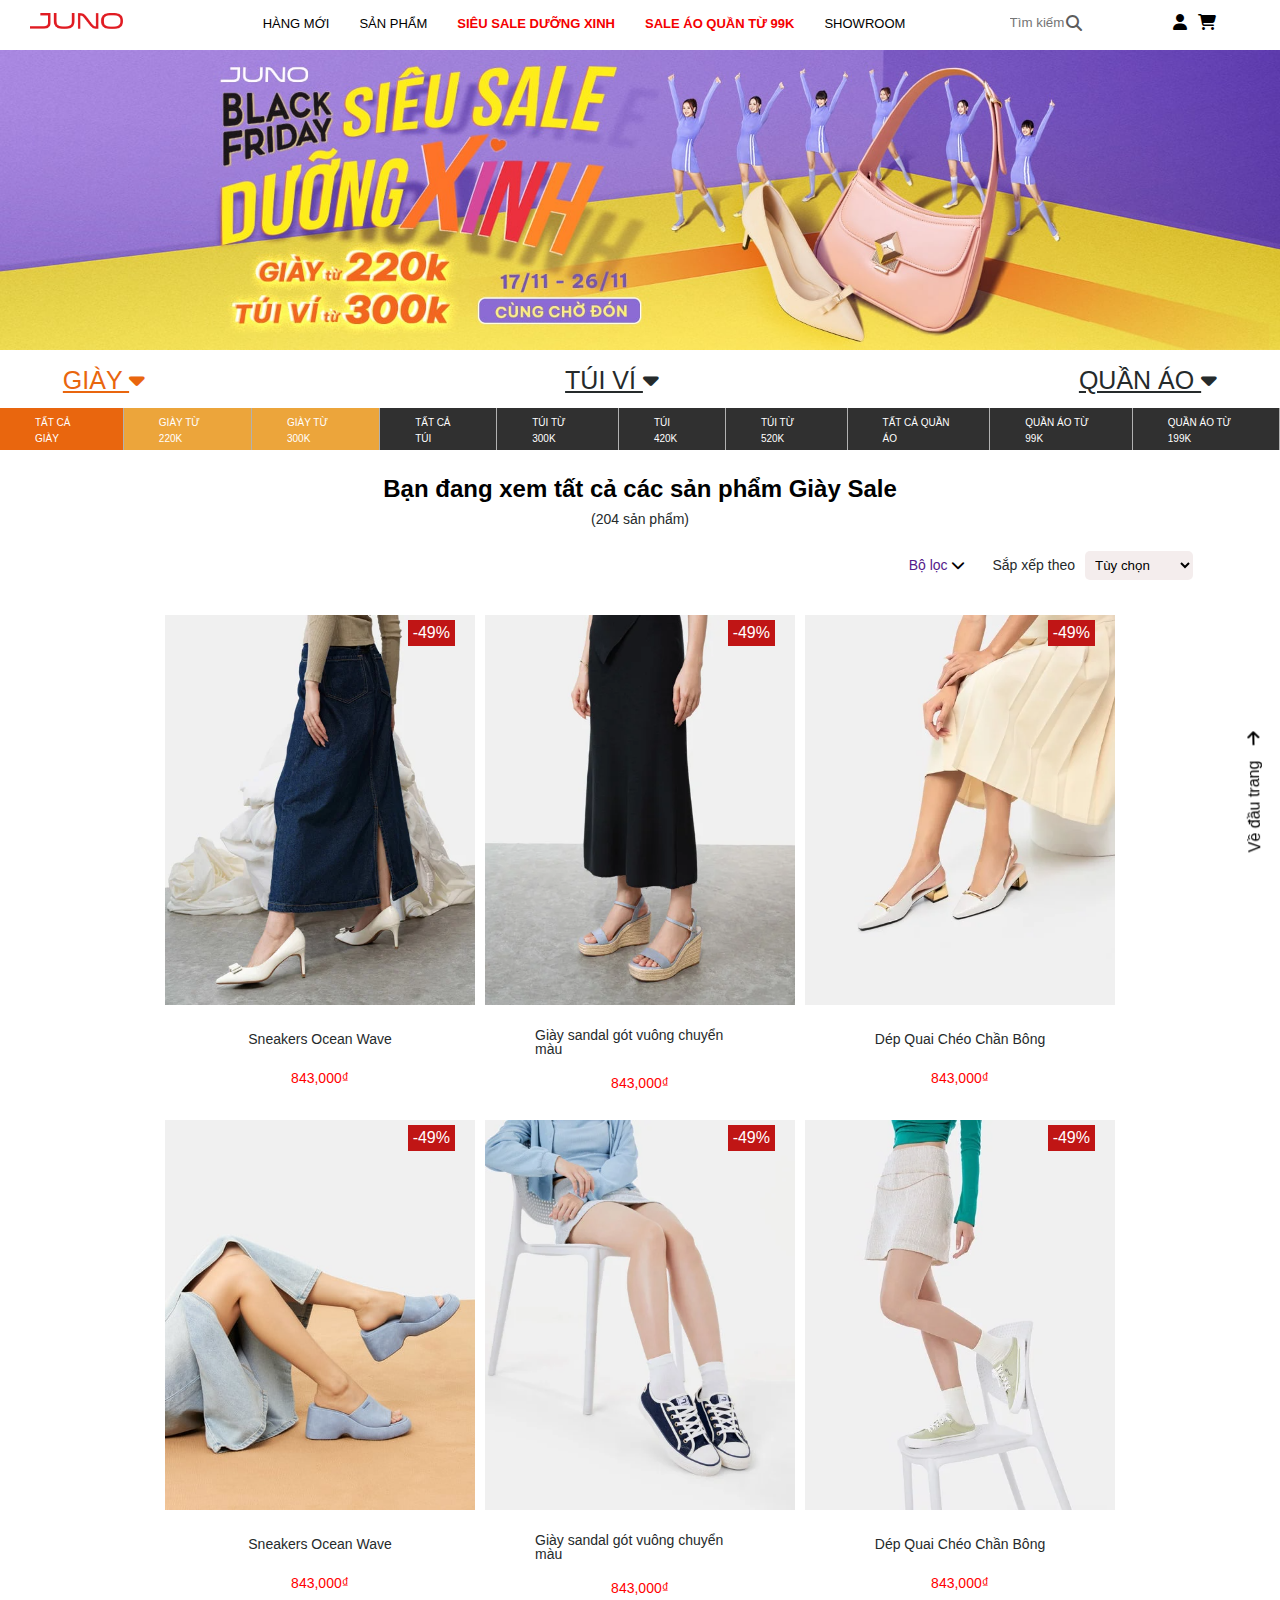
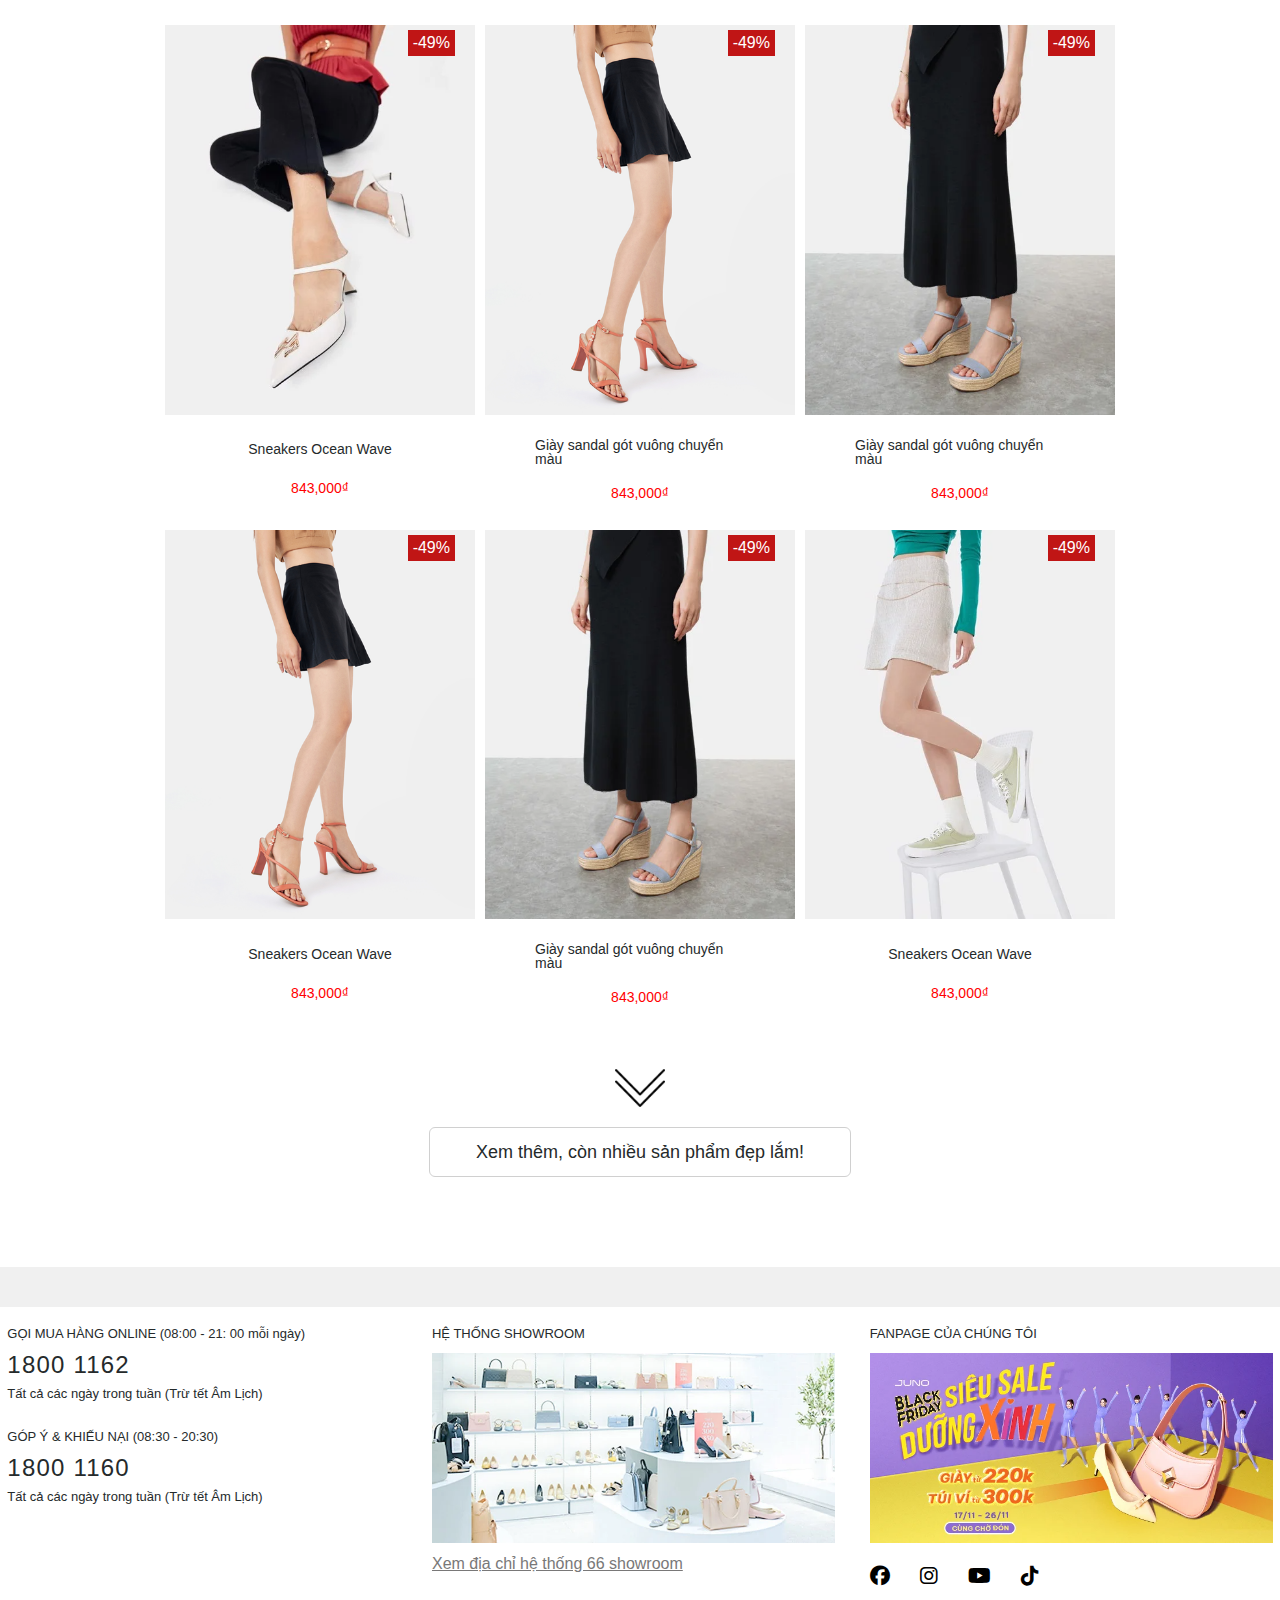
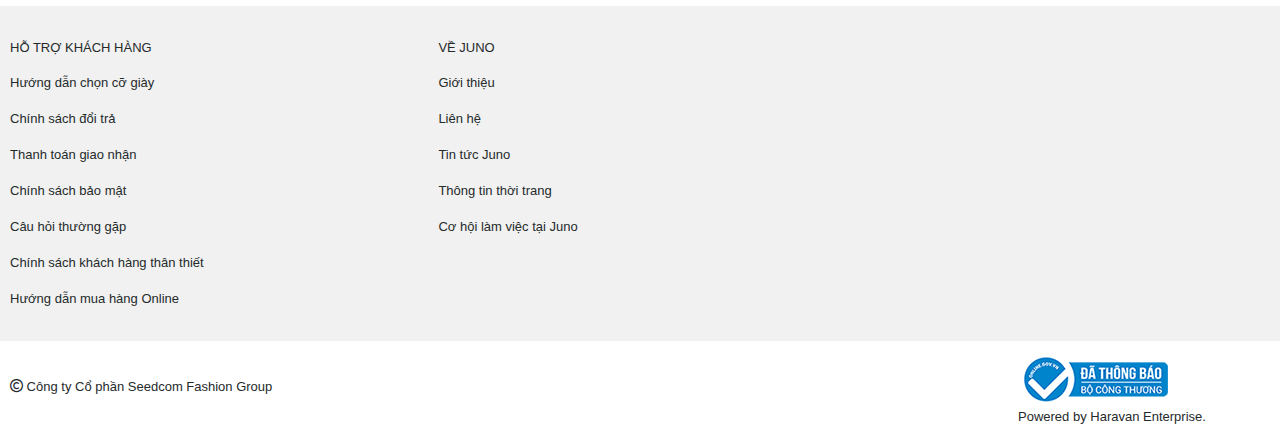
<file: sale-giay.html>
<!DOCTYPE html>
<html lang="en">

<head>
    <meta charset="UTF-8">
    <meta name="viewport" content="width=device-width, initial-scale=1.0">
    <link rel="stylesheet" href="public/css/reset.css">
    <link rel="stylesheet" href="public/css/global.css">
    <link rel="stylesheet" href="public/css/style.css">
    <script src="public/js/jquery.js"></script>
    <link rel="stylesheet" href="https://cdnjs.cloudflare.com/ajax/libs/font-awesome/6.4.2/css/all.min.css" />
    <title>Juno.vn</title>
</head>

<body>
    <div id="app">
        <div id="wp-header" class="container">
            <header class="d-flex">
                <div class="logo-header">
                    <a href="index.html"><img src="public/image/logo.png" alt=""></a>
                </div>
                <menu>
                    <ul class="menu d-flex">
                        <li class="menu-item">
                            <a href="#" class="menu-link">
                                Hàng mới
                            </a>
                        </li>
                        <li class="menu-item">
                            <a href="#" class="menu-link">
                                Sản phẩm
                            </a>
                            <div class="wp-sub-menu">
                                <div class="sub-menu">
                                    <ul>
                                        <li>GIÀY</li>
                                        <li>Giày cao gót</li>
                                        <li>Giày xăng đan</li>
                                        <li>Giày Sneakers</li>
                                        <li>Giày búp bê</li>
                                        <li>Dép guốc</li>
                                    </ul>
                                    <ul>
                                        <li>TÚI</li>
                                        <li>Túi cỡ nhỏ</li>
                                        <li>Túi cỡ trung</li>
                                        <li>Balo</li>
                                        <li>Ví - Clutch</li>
                                    </ul>
                                    <ul>
                                        <li>PHỤ KIỆN</li>
                                        <li>Mắt kính</li>
                                        <li>Vớ</li>
                                    </ul>
                                    <ul>
                                        <li>QUẦN ÁO </li>
                                        <li>Đầm & Jumpsuit</li>
                                        <li>Áo</li>
                                        <li>Quần</li>
                                        <li>Váy</li>
                                        <li>Khoác</li>
                                    </ul>
                                    <ul>
                                        <li>BỘ SƯU TẬP</li>
                                        <li>Panorama Diamond</li>
                                        <li>Panorama City</li>
                                        <li>Lady Moon</li>
                                        <li>Feelin Fall</li>
                                        <li>Take Me To Summer</li>
                                        <li>Color Your Life</li>
                                        <li>BST Túi Ngôn Tình</li>
                                        <li>Versatile Beauty</li>
                                        <li>Shake It Up</li>
                                        <li>JoyFul</li>
                                        <li>Unstoppable New Year</li>
                                        <li>Sun Moon</li>
                                    </ul>
                                </div>
                                <div class="footer-sub-menu">
                                    Miễn phí giao hàng toàn quốc với hóa đơn từ 300.000 đồng | Thời gian đổi trả sản
                                    phẩm lên đến 30 ngày
                                </div>
                            </div>
                        </li>
                        <li class="menu-item">
                            <a href="sale-giay.html" class="menu-link">
                                Siêu sale dưỡng xinh
                            </a>
                        </li>
                        <li class="menu-item">
                            <a href="sale-do.html" class="menu-link">
                                Sale áo quần từ 99K
                            </a>
                        </li>
                        <li class="menu-item">
                            <a href="#" class="menu-link">
                                Showroom
                            </a>
                        </li>
                    </ul>
                </menu>
                <div class="wp-form-search">
                    <input type="text" name="search" id="search" placeholder="Tìm kiếm">
                    <i class="fa-solid fa-magnifying-glass"></i>
                </div>
                <div class="wp-tools">
                    <a href="/login.html" target="_blank">
                        <i class="fa-solid fa-user"></i>
                    </a>
                    <a href="https://juno.vn/cart">
                        <i class="fa-solid fa-cart-shopping"></i>
                    </a>
                </div>
            </header>
        </div>
        <div class="wp-content">
            <section class="homepage-banner shirt">
                <div class="slideshow-container">
                    <div class="slide-banner-homepage fade">
                        <a href="">
                            <img src="public/image/banner-giay-1.png">
                        </a>
                    </div>
                </div>
            </section>

            <section class="wp-category-head d-flex">
                <ul class="list-category-head d-flex">
                    <li class="cat-item-head">
                        <a href="">GIÀY <i class="fa-solid fa-caret-down"></i></a>
                    </li>
                    <li class="cat-item-head">
                        <a href="">TÚI VÍ <i class="fa-solid fa-caret-down"></i></a>
                    </li>
                    <li class="cat-item-head">
                        <a href="">QUẦN ÁO <i class="fa-solid fa-caret-down"></i></a>
                    </li>
                </ul>
            </section>

            <section class="wp-category-shoe d-flex">
                <ul class="list-category-shoe d-flex">
                    <li class="cat-item-shoe">
                        <a href="">TẤT CẢ GIÀY</a>
                    </li>
                    <li class="cat-item-shoe">
                        <a href="">Giày Từ 220K</a>
                    </li>
                    <li class="cat-item-shoe">
                        <a href="">Giày Từ 300K</a>
                    </li>
                    <li class="cat-item-shoe">
                        <a href="">Tất Cả Túi</a>
                    </li>
                    <li class="cat-item-shoe">
                        <a href="">Túi Từ 300k</a>
                    </li>
                    <li class="cat-item-shoe">
                        <a href="">Túi 420k</a>
                    </li>
                    <li class="cat-item-shoe">
                        <a href="">Túi Từ 520K</a>
                    </li>
                    <li class="cat-item-shoe">
                        <a href="">Tất Cả Quần Áo</a>
                    </li>
                    <li class="cat-item-shoe">
                        <a href="">Quần Áo Từ 99k</a>
                    </li>
                    <li class="cat-item-shoe">
                        <a href="">Quần Áo Từ 199k</a>
                    </li>
                </ul>
            </section>

            <section class="collection-shoe d-flex">

                <div class="head-collection-shoe">
                    <div class="title-collection-shoe">
                        <h2>Bạn đang xem tất cả các sản phẩm Giày Sale</h2>
                        <p>(204 sản phẩm)</p>
                    </div>

                    <div class="tool-collection d-flex">
                        <div class="filter">
                            <a href="">Bộ lọc</a>
                            <i class="fa-solid fa-chevron-down"></i>
                        </div>

                        <div class="sort">
                            <p>Sắp xếp theo</p>
                            <select name="sort" id="sort">
                                <option value="">Tùy chọn <i class="fa-solid fa-chevron-down"></i></option>
                                <option value="">Giá: Tăng dần</option>
                                <option value="">Giá: Giảm dần</option>
                                <option value="">Mới nhất</option>
                                <option value="">Bán chạy nhất</option>
                            </select>
                        </div>
                    </div>
                </div>

                <div class="wp-list-product-collection shoe d-flex">
                    <ul class="list-product-collection shoe d-flex">
                        <li class="product-coll-item shoe d-flex">
                            <a href="">
                                <img src="public/image/giay-demo-1.png" alt="" class="product-coll-thumb shoe">
                            </a>
                            <a href="" class="product-coll-name shoe">
                                Sneakers Ocean Wave
                            </a>
                            <div class="price shoe">
                                843,000₫
                            </div>
                            <ul class="types-coll-product shoe">
                                <li>
                                    <img src="public/image/type-1.png" alt="">
                                </li>
                                <li>
                                    <img src="public/image/type-2.png" alt="">
                                </li>
                                <li>
                                    <img src="public/image/type-3.png" alt="">
                                </li>
                            </ul>
                            <ul class="size-coll-product">
                                <li>
                                    35
                                </li>
                                <li>
                                    36
                                </li>
                                <li>
                                    37
                                </li>
                                <li>
                                    38
                                </li>
                                <li>
                                    39
                                </li>
                            </ul>
                            <div class="buy-now shoe"><a href="">MUA NGAY</a></div>
                            <div class="new-product-ab shoe">-49%</div>

                        </li>
                        <li class="product-coll-item shoe d-flex">
                            <a href="">
                                <img src="public/image/giay-demo-2.png" alt="" class="product-coll-thumb shoe">
                            </a>
                            <a href="" class="product-coll-name shoe">
                                Giày sandal gót vuông chuyển màu
                            </a>
                            <div class="price shoe">
                                843,000₫
                            </div>
                            <ul class="types-coll-product shoe">
                                <li>
                                    <img src="public/image/type-1.png" alt="">
                                </li>
                                <li>
                                    <img src="public/image/type-2.png" alt="">
                                </li>
                                <li>
                                    <img src="public/image/type-3.png" alt="">
                                </li>
                            </ul>
                            <ul class="size-coll-product">
                                <li>
                                    35
                                </li>
                                <li>
                                    36
                                </li>
                                <li>
                                    37
                                </li>
                                <li>
                                    38
                                </li>
                                <li>
                                    39
                                </li>
                            </ul>
                            <div class="buy-now shoe"><a href="">MUA NGAY</a></div>
                            <div class="new-product-ab shoe">-49%</div>
                        </li>
                        <li class="product-coll-item shoe d-flex">
                            <a href="">
                                <img src="public/image/giay-demo-3.png" alt="" class="product-coll-thumb shoe">
                            </a>
                            <a href="" class="product-coll-name shoe">
                                Dép Quai Chéo Chần Bông
                            </a>
                            <div class="price shoe">
                                843,000₫
                            </div>
                            <ul class="types-coll-product shoe">
                                <li>
                                    <img src="public/image/type-1.png" alt="">
                                </li>
                                <li>
                                    <img src="public/image/type-2.png" alt="">
                                </li>
                                <li>
                                    <img src="public/image/type-3.png" alt="">
                                </li>
                            </ul>
                            <ul class="size-coll-product">
                                <li>
                                    35
                                </li>
                                <li>
                                    36
                                </li>
                                <li>
                                    37
                                </li>
                                <li>
                                    38
                                </li>
                                <li>
                                    39
                                </li>
                            </ul>
                            <div class="buy-now shoe"><a href="">MUA NGAY</a></div>
                            <div class="new-product-ab shoe">-49%</div>
                        </li>
                        <li class="product-coll-item shoe d-flex">
                            <a href="">
                                <img src="public/image/giay-demo-4.png" alt="" class="product-coll-thumb shoe">
                            </a>
                            <a href="" class="product-coll-name shoe">
                                Sneakers Ocean Wave
                            </a>
                            <div class="price shoe">
                                843,000₫
                            </div>
                            <ul class="types-coll-product shoe">
                                <li>
                                    <img src="public/image/type-1.png" alt="">
                                </li>
                                <li>
                                    <img src="public/image/type-2.png" alt="">
                                </li>
                                <li>
                                    <img src="public/image/type-3.png" alt="">
                                </li>
                            </ul>
                            <ul class="size-coll-product">
                                <li>
                                    35
                                </li>
                                <li>
                                    36
                                </li>
                                <li>
                                    37
                                </li>
                                <li>
                                    38
                                </li>
                                <li>
                                    39
                                </li>
                            </ul>
                            <div class="buy-now shoe"><a href="">MUA NGAY</a></div>
                            <div class="new-product-ab shoe">-49%</div>
                        </li>
                        <li class="product-coll-item shoe d-flex">
                            <a href="">
                                <img src="public/image/giay-demo-5.png" alt="" class="product-coll-thumb shoe">
                            </a>
                            <a href="" class="product-coll-name shoe">
                                Giày sandal gót vuông chuyển màu
                            </a>
                            <div class="price shoe">
                                843,000₫
                            </div>
                            <ul class="types-coll-product shoe">
                                <li>
                                    <img src="public/image/type-1.png" alt="">
                                </li>
                                <li>
                                    <img src="public/image/type-2.png" alt="">
                                </li>
                                <li>
                                    <img src="public/image/type-3.png" alt="">
                                </li>
                            </ul>
                            <ul class="size-coll-product">
                                <li>
                                    35
                                </li>
                                <li>
                                    36
                                </li>
                                <li>
                                    37
                                </li>
                                <li>
                                    38
                                </li>
                                <li>
                                    39
                                </li>
                            </ul>
                            <div class="buy-now shoe"><a href="">MUA NGAY</a></div>
                            <div class="new-product-ab shoe">-49%</div>
                        </li>
                        <li class="product-coll-item shoe d-flex">
                            <a href="">
                                <img src="public/image/giay-demo-6.png" alt="" class="product-coll-thumb shoe">
                            </a>
                            <a href="" class="product-coll-name shoe">
                                Dép Quai Chéo Chần Bông
                            </a>
                            <div class="price shoe">
                                843,000₫
                            </div>
                            <ul class="types-coll-product shoe">
                                <li>
                                    <img src="public/image/type-1.png" alt="">
                                </li>
                                <li>
                                    <img src="public/image/type-2.png" alt="">
                                </li>
                                <li>
                                    <img src="public/image/type-3.png" alt="">
                                </li>
                            </ul>
                            <ul class="size-coll-product">
                                <li>
                                    35
                                </li>
                                <li>
                                    36
                                </li>
                                <li>
                                    37
                                </li>
                                <li>
                                    38
                                </li>
                                <li>
                                    39
                                </li>
                            </ul>
                            <div class="buy-now shoe"><a href="">MUA NGAY</a></div>
                            <div class="new-product-ab shoe">-49%</div>
                        </li>
                        <li class="product-coll-item shoe d-flex">
                            <a href="">
                                <img src="public/image/giay-demo-7.png" alt="" class="product-coll-thumb shoe">
                            </a>
                            <a href="" class="product-coll-name shoe">
                                Sneakers Ocean Wave
                            </a>
                            <div class="price shoe">
                                843,000₫
                            </div>
                            <ul class="types-coll-product shoe">
                                <li>
                                    <img src="public/image/type-1.png" alt="">
                                </li>
                                <li>
                                    <img src="public/image/type-2.png" alt="">
                                </li>
                                <li>
                                    <img src="public/image/type-3.png" alt="">
                                </li>
                            </ul>
                            <ul class="size-coll-product">
                                <li>
                                    35
                                </li>
                                <li>
                                    36
                                </li>
                                <li>
                                    37
                                </li>
                                <li>
                                    38
                                </li>
                                <li>
                                    39
                                </li>
                            </ul>
                            <div class="buy-now shoe"><a href="">MUA NGAY</a></div>
                            <div class="new-product-ab shoe">-49%</div>
                        </li>
                        <li class="product-coll-item shoe d-flex">
                            <a href="">
                                <img src="public/image/giay-demo-8.png" alt="" class="product-coll-thumb shoe">
                            </a>
                            <a href="" class="product-coll-name shoe">
                                Giày sandal gót vuông chuyển màu
                            </a>
                            <div class="price shoe">
                                843,000₫
                            </div>
                            <ul class="types-coll-product shoe">
                                <li>
                                    <img src="public/image/type-1.png" alt="">
                                </li>
                                <li>
                                    <img src="public/image/type-2.png" alt="">
                                </li>
                                <li>
                                    <img src="public/image/type-3.png" alt="">
                                </li>
                            </ul>
                            <ul class="size-coll-product">
                                <li>
                                    35
                                </li>
                                <li>
                                    36
                                </li>
                                <li>
                                    37
                                </li>
                                <li>
                                    38
                                </li>
                                <li>
                                    39
                                </li>
                            </ul>
                            <div class="buy-now shoe"><a href="">MUA NGAY</a></div>
                            <div class="new-product-ab shoe">-49%</div>
                        </li>
                        <li class="product-coll-item shoe d-flex">
                            <a href="">
                                <img src="public/image/giay-demo-2.png" alt="" class="product-coll-thumb shoe">
                            </a>
                            <a href="" class="product-coll-name shoe">
                                Giày sandal gót vuông chuyển màu
                            </a>
                            <div class="price shoe">
                                843,000₫
                            </div>
                            <ul class="types-coll-product shoe">
                                <li>
                                    <img src="public/image/type-1.png" alt="">
                                </li>
                                <li>
                                    <img src="public/image/type-2.png" alt="">
                                </li>
                                <li>
                                    <img src="public/image/type-3.png" alt="">
                                </li>
                            </ul>
                            <ul class="size-coll-product">
                                <li>
                                    35
                                </li>
                                <li>
                                    36
                                </li>
                                <li>
                                    37
                                </li>
                                <li>
                                    38
                                </li>
                                <li>
                                    39
                                </li>
                            </ul>
                            <div class="buy-now shoe"><a href="">MUA NGAY</a></div>
                            <div class="new-product-ab shoe">-49%</div>
                        </li>
                        <li class="product-coll-item shoe d-flex">
                            <a href="">
                                <img src="public/image/giay-demo-8.png" alt="" class="product-coll-thumb shoe">
                            </a>
                            <a href="" class="product-coll-name shoe">
                                Sneakers Ocean Wave
                            </a>
                            <div class="price shoe">
                                843,000₫
                            </div>
                            <ul class="types-coll-product shoe">
                                <li>
                                    <img src="public/image/type-1.png" alt="">
                                </li>
                                <li>
                                    <img src="public/image/type-2.png" alt="">
                                </li>
                                <li>
                                    <img src="public/image/type-3.png" alt="">
                                </li>
                            </ul>
                            <ul class="size-coll-product">
                                <li>
                                    35
                                </li>
                                <li>
                                    36
                                </li>
                                <li>
                                    37
                                </li>
                                <li>
                                    38
                                </li>
                                <li>
                                    39
                                </li>
                            </ul>
                            <div class="buy-now shoe"><a href="">MUA NGAY</a></div>
                            <div class="new-product-ab shoe">-49%</div>
                        </li>
                        <li class="product-coll-item shoe d-flex">
                            <a href="">
                                <img src="public/image/giay-demo-2.png" alt="" class="product-coll-thumb shoe">
                            </a>
                            <a href="" class="product-coll-name shoe">
                                Giày sandal gót vuông chuyển màu
                            </a>
                            <div class="price shoe">
                                843,000₫
                            </div>
                            <ul class="types-coll-product shoe">
                                <li>
                                    <img src="public/image/type-1.png" alt="">
                                </li>
                                <li>
                                    <img src="public/image/type-2.png" alt="">
                                </li>
                                <li>
                                    <img src="public/image/type-3.png" alt="">
                                </li>
                            </ul>
                            <ul class="size-coll-product">
                                <li>
                                    35
                                </li>
                                <li>
                                    36
                                </li>
                                <li>
                                    37
                                </li>
                                <li>
                                    38
                                </li>
                                <li>
                                    39
                                </li>
                            </ul>
                            <div class="buy-now shoe"><a href="">MUA NGAY</a></div>
                            <div class="new-product-ab shoe">-49%</div>
                        </li>
                        <li class="product-coll-item shoe d-flex">
                            <a href="">
                                <img src="public/image/giay-demo-6.png" alt="" class="product-coll-thumb shoe">
                            </a>
                            <a href="" class="product-coll-name shoe">
                                Sneakers Ocean Wave
                            </a>
                            <div class="price shoe">
                                843,000₫
                            </div>
                            <ul class="types-coll-product shoe">
                                <li>
                                    <img src="public/image/type-1.png" alt="">
                                </li>
                                <li>
                                    <img src="public/image/type-2.png" alt="">
                                </li>
                                <li>
                                    <img src="public/image/type-3.png" alt="">
                                </li>
                            </ul>
                            <ul class="size-coll-product">
                                <li>
                                    35
                                </li>
                                <li>
                                    36
                                </li>
                                <li>
                                    37
                                </li>
                                <li>
                                    38
                                </li>
                                <li>
                                    39
                                </li>
                            </ul>
                            <div class="buy-now shoe"><a href="">MUA NGAY</a></div>
                            <div class="new-product-ab shoe">-49%</div>
                        </li>
                    </ul>
                </div>

                <div class="view-more">
                    <a href=""><img src="public/image/view-more.png" alt=""></a>
                    <a href="">Xem thêm, còn nhiều sản phẩm đẹp lắm!</a>
                </div>

            </section>

        </div>

        <div id="wp-footer">
            
            <footer>
                <div class="head">
                    
                </div>
                <div class="head-footer d-flex">
                    <div class="contact">
                        <ul>
                            <li>
                                <h3>GỌI MUA HÀNG ONLINE (08:00 - 21: 00 mỗi ngày)</h3>
                                <h1>1800 1162</h1>
                                <p>Tất cả các ngày trong tuần (Trừ tết Âm Lịch)</p>
                            </li>
                            <li>
                                <h3>GÓP Ý & KHIẾU NẠI (08:30 - 20:30)</h3>
                                <h1>1800 1160</h1>
                                <p>Tất cả các ngày trong tuần (Trừ tết Âm Lịch)</p>
                            </li>
                        </ul>
                    </div>
                    <div class="system">
                        <h2>HỆ THỐNG SHOWROOM</h2>
                        <a href=""><img src="public/image/he-thong-showroom.png" alt=""></a>
                        <a href="https://juno.vn/blogs/he-thong-cua-hang" target="_blank">Xem địa chỉ hệ thống 66 showroom</a>
                    </div>
                    <div class="fanpage">
                        <h2>FANPAGE CỦA CHÚNG TÔI</h2>
                        <a href=""><img src="public/image/fanpage-cua-chung-toi.png" alt=""></a>
                        <ul class="wp-social-media d-flex">
                            <li class="social-media-item"><a href="https://www.facebook.com/giayjuno" target="_blank">
                                    <i class="fa-brands fa-facebook"></i>
                                </a></li>
                            <li class="social-media-item"><a href="https://www.instagram.com/juno.vn/" target="_blank">
                                    <i class="fa-brands fa-instagram"></i>
                                </a></li>
                            <li class="social-media-item"><a href="https://www.youtube.com/user/JunoShoesVn" target="_blank">
                                    <i class="fa-brands fa-youtube"></i>
                                </a></li>
                            <li class="social-media-item"><a href="https://www.tiktok.com/@junoofficial" target="_blank">
                                    <i class="fa-brands fa-tiktok"></i>
                                </a></li>
                        </ul>
                    </div>
                </div>
                <div class="wp-body-footer">
                    <div class="body-footer container d-flex">
                        <div class="support">
                            <h2>HỖ TRỢ KHÁCH HÀNG</h2>
                            <ul class="d-flex">
                                <li><a href="">
                                        Hướng dẫn chọn cỡ giày</a></li>
                                <li><a href="">Chính sách đổi trả</a></li>
                                <li><a href="">Thanh toán giao nhận</a></li>
                                <li><a href=""> Chính sách bảo mật</a></li>
                                <li><a href="">Câu hỏi thường gặp</a></li>
                                <li><a href="">Chính sách khách hàng thân thiết</a></li>
                                <li><a href="">Hướng dẫn mua hàng Online</a></li>
                            </ul>
                        </div>
                        <div class="about">
                            <h2>VỀ JUNO</h2>
                            <ul class="d-flex">
                                <li><a href="">Giới thiệu</a></li>
                                <li><a href="">Liên hệ</a></li>
                                <li><a href="">Tin tức Juno</a></li>
                                <li><a href="">Thông tin thời trang</a></li>
                                <li><a href="">Cơ hội làm việc tại Juno</a></li>
                            </ul>
                        </div>
                        <div></div>
                    </div>
                </div>
                <div class="wp-copyright d-flex">
                    <div class="copyright">
                        <i class="fa-regular fa-copyright"></i>
                        Công ty Cổ phần Seedcom Fashion Group
                    </div>
                    <div class="certification">
                        <a href=""><img src="public/image/chung-chi.png" alt=""></a>
                        Powered by Haravan Enterprise.
                    </div>
                </div>
            </footer>
        </div>
        <div id="btn-top">
            <div>Về đầu trang</div>
            <i class="fa-solid fa-arrow-right"></i>
        </div>
        <script>
            //  SCROLL TOP
            $(window).scroll(function () {
                if ($(this).scrollTop() != 0) {
                    $('#btn-top').stop().fadeIn(150);
                } else {
                    $('#btn-top').stop().fadeOut(150);
                }
            });
            $('#btn-top').click(function () {
                $('body,html').stop().animate({ scrollTop: 0 }, 800);
            });
        </script>
    </div>

    <script src="./public/js/app.js"></script>
</body>

</html>
</file>
<file: public/css/global.css>
* {
    margin: 0;
    padding: 0;
    box-sizing:  border-box;
    font-family: Arial, Helvetica, sans-serif;
}

#app {
    display: flex;
    justify-content: center;
    flex-wrap: wrap;
}

.container {
    width: 1500px;
    margin: 0 auto;
}


ul {
    list-style: none;
    padding: 0;
    margin: 0;
}

.d-flex {
    display: flex;
}
</file>
<file: public/css/style.css>
@import "./import/header.css";
@import "./import/home.css";
@import "./import/sale-do.css";
@import "./import/sale-giay.css";
@import "./import/footer.css";
</file>
<file: public/css/login.css>
@import url('https://fonts.googleapis.com/css2?family=Poppins:wght@100;200;300;400;500;600;700;800;900&display=swap');

* {
    margin: 0;
    padding: 0;
    box-sizing: border-box;
    font-family: "Poppins", sans-serif;
}

body {
    display: flex;
    justify-content: center;
    align-items: center;
    min-height: 100vh;
    background: url('/public/image/login.png') no-repeat;
    background-size: cover;
    background-position: center;
}

.wrapper{
    position: relative;
    width: 420px;
    background: transparent;
    border: 2px solid rgba(255, 255, 255, .2);
    backdrop-filter: blur(20px);
    box-shadow: 0 0 10px rgb(0 , 0, 0, .2);
    color: #fff;
    border-radius: 10px;
    padding: 30px 40px;
}

.wrapper h1 {
    font-size: 36px;
    text-align: center;
}

.wrapper .input-box {
    width: 100%;
    height: 50px;
    margin: 30px 0;
    position: relative;
}

.input-box input {
    width: 100%;
    height: 100%;
    background: transparent;
    border: none;
    outline: none;
    border: 2px solid rgba(255, 255, 255, .2);
    border-radius: 40px;
    font-size: 16px;
    color: #fff;
    padding: 20px 45px 20px 20px;
}

.input-box input::placeholder {
    color: #fff;
}

.input-box i {
    position: absolute;
    right: 20px;
    top: 50%;
    transform: translateY(-50%);
    font-size: 20px;
}

.wrapper .remember-forgot {
    display: flex;
    justify-content: space-between;
    font-size: 14.5px;
    margin: -15px 0 15px;
}

.remember-forgot label input {
    accent-color: #fff;
    margin-right: 3px;
}

.remember-forgot a {
    color: #fff;
    text-decoration: none;
}

.remember-forgot a:hover {
    text-decoration: underline;
}

.wrapper .btn {
    width: 100%;
    height: 45px;
    background: #fff;
    border: none;
    outline: none;
    border-radius: 40px;
    box-shadow:  0 0 10px rgba(0, 0, 0, .1);
    cursor: pointer;
    font-size: 16px;
    color: #333;
    font-weight: 600;
}

.wrapper .register-link {
    font-size: 15.5px;
    text-align: center;
    margin: 20px 0 15px;
}

.register-link p a {
    color: #fff;
    text-decoration: none;
    font-weight: 600;
}

.input-box p a:hover {
    text-decoration: underline;
}
</file>
